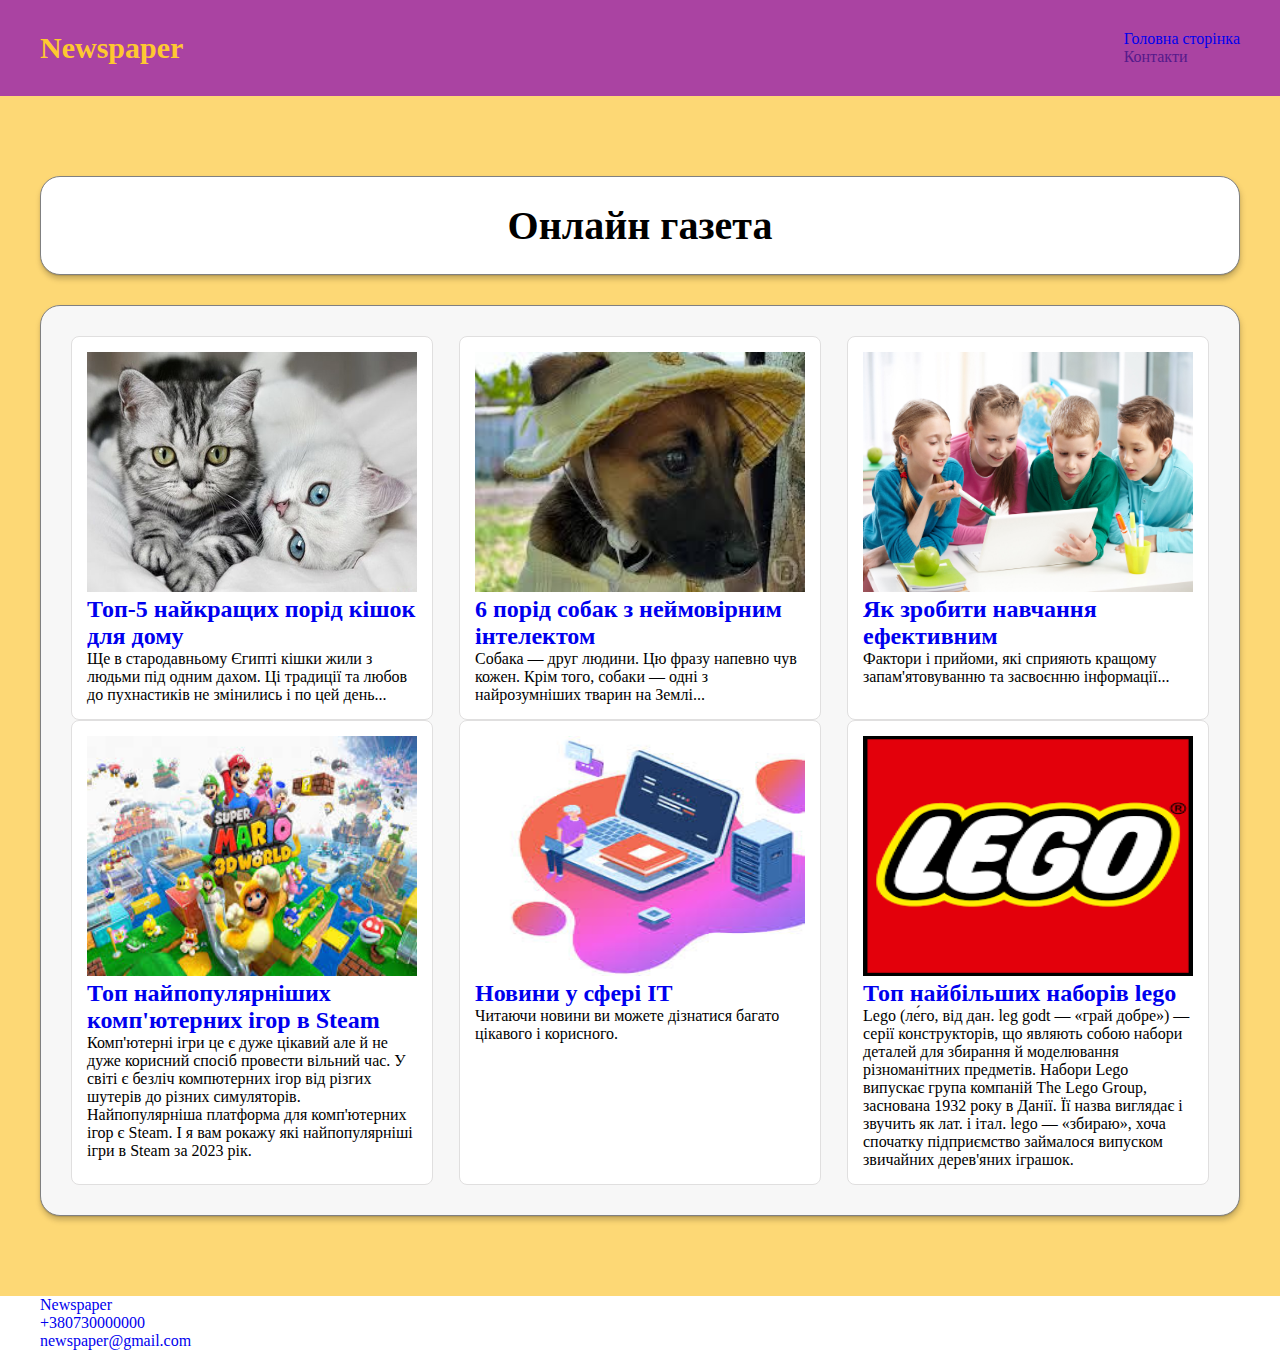
<file: index.html>
<!DOCTYPE html>
<html lang="en">

<head>
    <meta charset="UTF-8">
    <meta name="viewport" content="width=device-width, initial-scale=1.0">
    <title>Онлайн газета</title>
    <link href="style.css" rel="stylesheet" type="text/css" />
</head>

<body>
    <header class="header">
        <div class="container header-wrap">
            <a class="header-logo" href="#">Newspaper</a>
            <nav class="header-nav">
                <ul class="header-list">
                    <li class="header-item">
                        <a class="header-link" href="index.html">Головна сторінка</a>
                    </li>
                    <li class="header-item">
                        <a class="header-link" href="">Контакти</a>
                    </li>
                </ul>
            </nav>
        </div>
    </header>
    <main class="main">
        <section class="hero">
            <div class="container hero-container">
                <div class="title-wrap">
                    <h1 class="title">Онлайн газета</h1>
                </div>
                <div class="news">
                    <ul class="news-list">
                        <li class="news-item">
                            <a class="news-wrap" href="new-one.html">
                                <img src="img/new-one.jpg" alt="коти" class="news-img">
                                <div class="news-text-wrap">
                                    <h2 class="news-title">Топ-5 найкращих порiд кішок для дому</h2>
                            </a>
                            <p class="news-text">Ще в стародавньому Єгипті кішки жили з людьми під одним дахом.
                                Ці традиції та любов до пухнастиків не змінились і по цей день...</p>
                </div>

                </li>
                <li class="news-item">
                    <a class="news-wrap" href="new-two.html">
                        <img class="news-img" src="img/new-two.jpg" alt="пси">
                        <div class="news-text-wrap">
                            <h2 class="news-title">6 порід собак з неймовірним інтелектом</h2>
                    </a>
                    <p class="news-text">Собака — друг людини. Цю фразу напевно чув кожен. Крім того, собаки
                        — одні з найрозумніших тварин на Землі...</p>
            </div>
            </li>
            <li class="news-item">
                <a class="news-wrap" href="new-three.html">
                    <img class="news-img" src="img/new-three.jpg" alt="пси">
                    <div class="news-text-wrap">
                        <h2 class="news-title">Як зробити навчання ефективним</h2>
                </a>
                <p class="news-text">Фактори і прийоми, які сприяють кращому запам'ятовуванню та
                    засвоєнню інформації... </p>
                </div>
            </li>
            <li class="news-item">
                <a class="news-wrap" href="new-four.html">
                    <img class="news-img" src="img/images.jpg" alt="ігри">
                    <div class="news-text-wrap">
                        <h2 class="news-title">Топ найпопулярніших комп'ютерних ігор в Steam</h2>
                </a>
                <p class="news-text">Комп'ютерні ігри це є дуже цікавий але й не дуже корисний спосіб
                    провести вільний час. У світі є безліч компютерних ігор від різгих шутерів до різних
                    симуляторів. Найпопулярніша платформа для комп'ютерних ігор є Steam. І я вам рокажу
                    які найпопулярніші ігри в Steam за 2023 рік. </p>

                </div>
            </li>
            <li class="news-item">
                <a class="news-wrap" href="new-five.html">
                    <img class="news-img" src="img/IT.jpg" alt="спорт">
                    <div class="news-text-wrap">
                        <h2 class="news-title">Новини у сфері IT</h2>
                </a>
                <p class="news-text">Читаючи новини ви можете дізнатися багато цікавого і корисного.
                    </div>
            </li>
            <li class="news-item">
                <a class="news-wrap" href="new-six.html">
                    <img class="news-img" src="img/frfr.png" alt="Lego">
                    <div class="news-text-wrap">
                        <h2 class="news-title">Топ найбільших наборів lego</h2>
                </a>
                <p class="news-text">Lego (ле́го, від дан. leg godt — «грай добре») — серії конструкторів, що являють
                    собою набори деталей для збирання й моделювання різноманітних предметів. Набори Lego випускає група
                    компаній The Lego Group, заснована 1932 року в Данії. Її назва виглядає і звучить як лат. і італ.
                    lego — «збираю», хоча спочатку підприємство займалося випуском звичайних дерев'яних іграшок.
                </p>

                </div>
            </li>
            </ul>
            </div>
            </div>
        </section>
    </main>
    <footer class="footer">
        <div class="footer-wrap container">
            <a class="footer-logo" href="#">Newspaper</a>
            <ul class="footer-list">
                <li class="footer-item">
                    <a href="tel:+380730000000" class="footer-link">+380730000000</a>
                </li>
                <li class="footer-item">
                    <a href="mailto:newspaper@gmail.com" class="footer-link">newspaper@gmail.com</a>
                </li>
            </ul>
        </div>
    </footer>
</body>

</html>
</file>
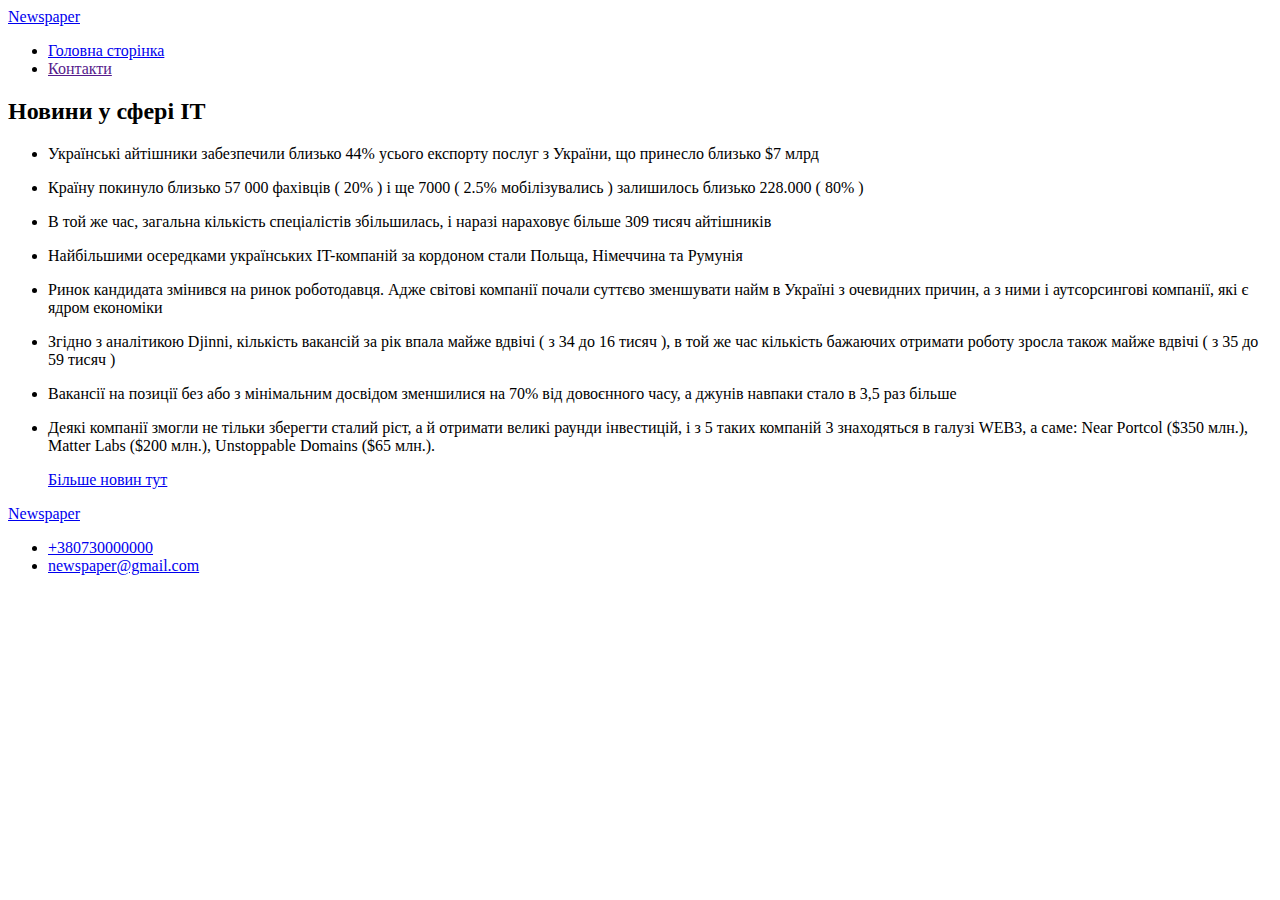
<file: new-five.html>
<!DOCTYPE html>
<html lang="en">

<head>
    <meta charset="UTF-8">
    <meta name="viewport" content="width=device-width, initial-scale=1.0">
    <title>Document</title>
</head>

<body>
    <header class="header">
        <div class="container header-wrap">
            <a class="header-logo" href="index.html">Newspaper</a>
            <nav class="header-nav">
                <ul class="header-list">
                    <li class="header-item">
                        <a class="header-link" href="index.html">Головна сторінка</a>
                    </li>
                    <li class="header-item">
                        <a class="header-link" href="">Контакти</a>
                    </li>
                </ul>
            </nav>
        </div>
    </header>
    <main class="main">
        <h2 class="IT-title">Новини у сфері IT</h2>
        <Ul class="IT-list">
            <li class="IT-item">
                <p class="IT-text">Українські айтішники забезпечили близько 44% усього експорту послуг з України, що
                    принесло близько $7 млрд</p>
            </li>
            <li class="IT-item">
                <p class="IT-text">Країну покинуло близько 57 000 фахівців ( 20% ) і ще 7000 ( 2.5% мобілізувались )
                    залишилось близько 228.000 ( 80% )</p>
            </li>
            <li class="IT-item">
                <p class="IT-text">В той же час, загальна кількість спеціалістів збільшилась, і наразі нараховує більше
                    309 тисяч айтішників</p>
            </li>
            <li class="IT-item">
                <p class="IT-text">Найбільшими осередками українських IT-компаній за кордоном стали Польща, Німеччина та
                    Румунія</p>
            </li>
            <li class="IT-item">
                <p class="IT-text">Ринок кандидата змінився на ринок роботодавця. Адже світові компанії почали суттєво
                    зменшувати найм в Україні з очевидних причин, а з ними і аутсорсингові компанії, які є ядром
                    економіки</p>
            </li>
            <li class="IT-item">
                <p class="IT-text">Згідно з аналітикою Djinni, кількість вакансій за рік впала майже вдвічі ( з 34 до 16
                    тисяч ), в той же час кількість бажаючих отримати роботу зросла також майже вдвічі ( з 35 до 59
                    тисяч ) </p>
            </li>
            <li class="IT-item">
                <p class="IT-text">Вакансії на позиції без або з мінімальним досвідом зменшилися на 70% від довоєнного
                    часу, а джунів навпаки стало в 3,5 раз більше</p>
            </li>
            <li class="IT-item">
                <p class="IT-text">Деякі компанії змогли не тільки зберегти сталий ріст, а й отримати великі раунди
                    інвестицій, і з 5 таких компаній 3 знаходяться в галузі WEB3, а саме: Near Portcol ($350 млн.),
                    Matter Labs ($200 млн.), Unstoppable Domains ($65 млн.).
                    ‍</p>
            </li>
            <a href="https://www.itfin.io/post/ukrainian-it-in-2023?gclid=CjwKCAiAtt2tBhBDEiwALZuhAKjZKKn2NNsfrI8ST9Tp46hT1l2aE3Pc42dAO_GV9Dy0LBwiweni3xoCz8MQAvD_BwE" class="IT-link">Більше новин тут</a>
        </Ul>
    </main>
    <footer class="footer">
        <div class="footer-wrap container">
           <a class="footer-logo" href="index.html">Newspaper</a>
           <ul class="footer-list">
               <li class="footer-item" >
                   <a href="tel:+380730000000" class="footer-link">+380730000000</a>
               </li>
               <li class="footer-item" >
                   <a href="mailto:newspaper@gmail.com" class="footer-link">newspaper@gmail.com</a>
               </li>
           </ul>
        </div>
           </footer>
</body>

</html>
</file>
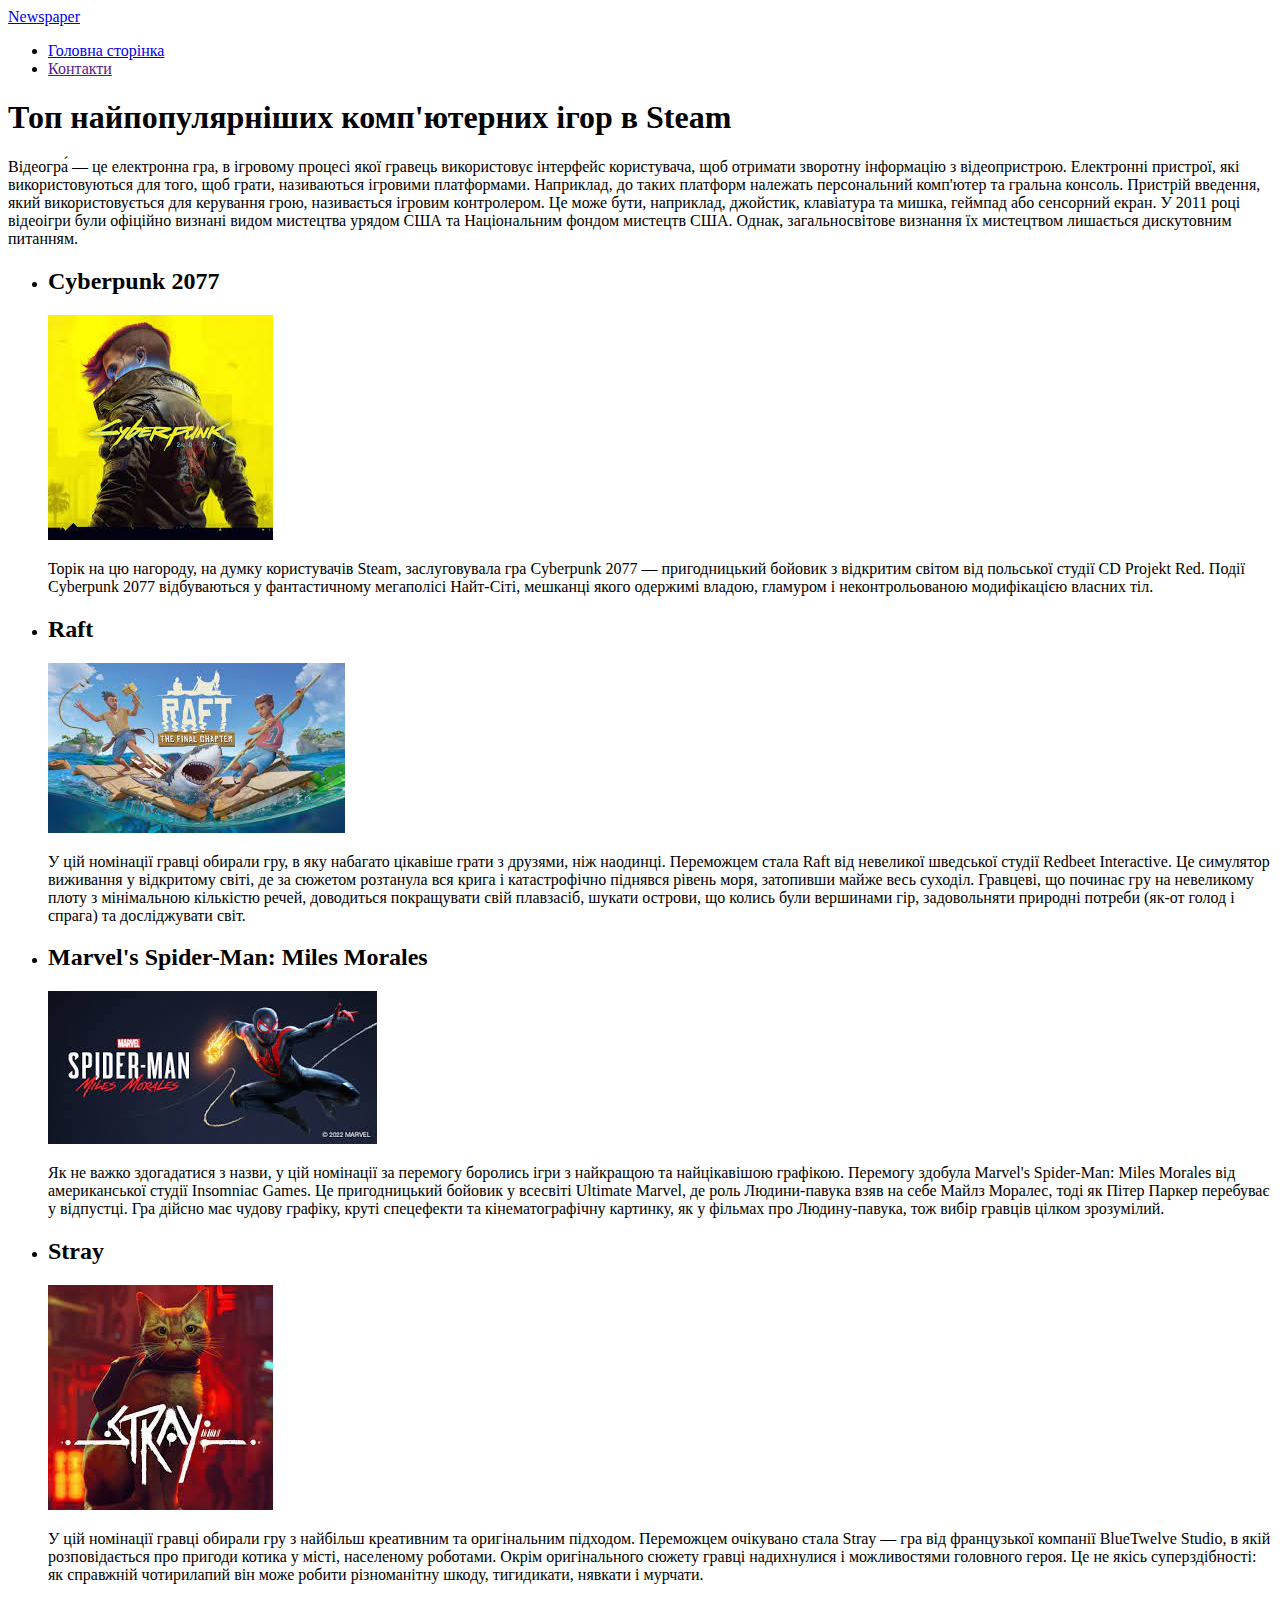
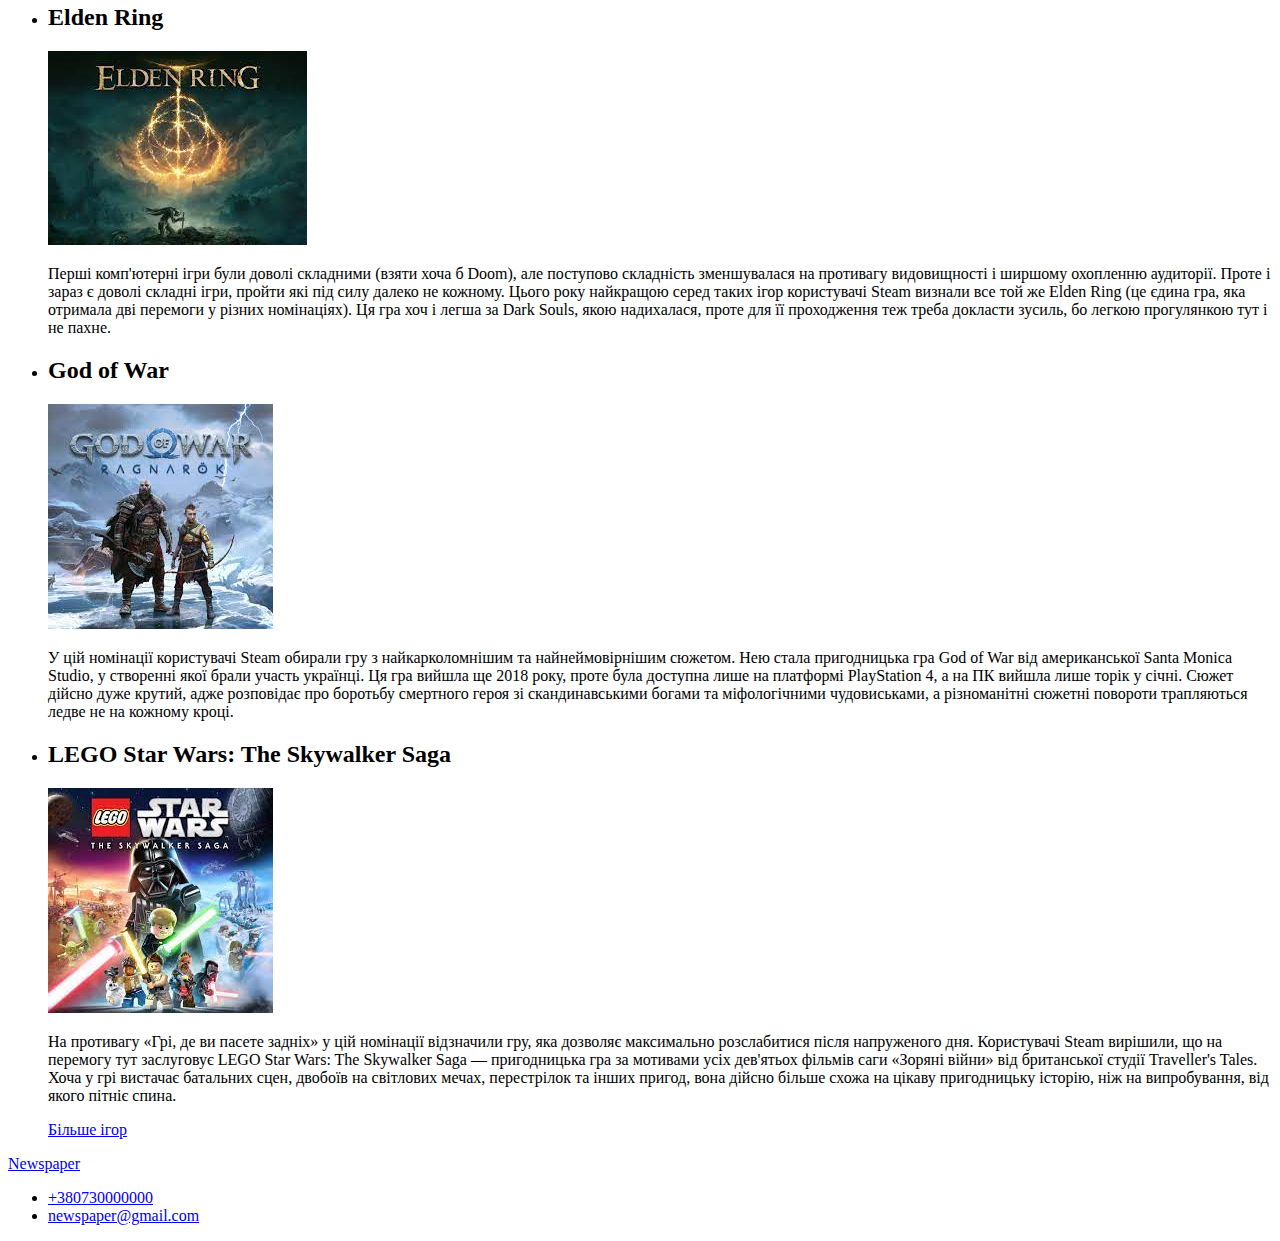
<file: new-four.html>
<!DOCTYPE html>
<html lang="en">

<head>
    <meta charset="UTF-8">
    <meta name="viewport" content="width=device-width, initial-scale=1.0">
    <title>Топ найпопулярніших комп'ютерних ігор в Steam</title>
</head>

<body>
    <header class="header">
        <div class="container header-wrap">
            <a class="header-logo" href="index.html">Newspaper</a>
            <nav class="header-nav">
                <ul class="header-list">
                    <li class="header-item">
                        <a class="header-link" href="index.html">Головна сторінка</a>
                    </li>
                    <li class="header-item">
                        <a class="header-link" href="">Контакти</a>
                    </li>
                </ul>
            </nav>
        </div>
    </header>
    <main class="main">
        <div class="game-container container">
            <h1 class="title">Топ найпопулярніших комп'ютерних ігор в Steam</h1>
            <p class="game-text">Відеогра́ — це електронна гра, в ігровому процесі якої гравець використовує
                інтерфейс користувача, щоб отримати зворотну інформацію з відеопристрою. Електронні пристрої, які
                використовуються для того, щоб грати, називаються ігровими платформами. Наприклад, до таких платформ
                належать персональний комп'ютер та гральна консоль. Пристрій введення, який використовується для
                керування грою, називається ігровим контролером. Це може бути, наприклад, джойстик, клавіатура та мишка,
                геймпад або сенсорний екран.
                У 2011 році відеоігри були офіційно визнані видом мистецтва урядом США та Національним фондом мистецтв
                США. Однак, загальносвітове визнання їх мистецтвом лишається дискутовним питанням.</p>
            <ul class="game-list">
                <li class="game-item">
                    <h2 class="game-title">Cyberpunk 2077 </h2>
                    <img class="game-img" src="img/cyber.jpg" alt="Cyberpunk 2077">
                    <p class="game-text"> Торік на цю нагороду, на думку користувачів Steam, заслуговувала гра Cyberpunk
                        2077 — пригодницький бойовик з відкритим світом від польської студії CD Projekt Red. Події
                        Cyberpunk 2077 відбуваються у фантастичному мегаполісі Найт-Сіті, мешканці якого одержимі
                        владою, гламуром і неконтрольованою модифікацією власних тіл.</p>
                </li>
                <li class="game-item">
                    <h2 class="game-title">Raft</h2>
                    <img class="game-img" src="img/raft.jpg" alt="Raft">
                    <p class="game-text">У цій номінації гравці обирали гру, в яку набагато цікавіше грати з друзями,
                        ніж наодинці. Переможцем стала Raft від невеликої шведської студії Redbeet Interactive. Це
                        симулятор виживання у відкритому світі, де за сюжетом розтанула вся крига і катастрофічно
                        піднявся рівень моря, затопивши майже весь суходіл.
                        Гравцеві, що починає гру на невеликому плоту з мінімальною кількістю речей, доводиться
                        покращувати свій плавзасіб, шукати острови, що колись були вершинами гір, задовольняти природні
                        потреби (як-от голод і спрага) та досліджувати світ.</p>
                </li>
                <li class="game-item">
                    <h2 class="game-title">Marvel's Spider-Man: Miles Morales</h2>
                    <img class="game-img" src="img/Marvel's Spider-Man Miles Morales.jpg"
                        alt="Marvel's Spider-Man: Miles Morales">
                    <p class="game-text">Як не важко здогадатися з назви, у цій номінації за перемогу боролись ігри з
                        найкращою та найцікавішою графікою. Перемогу здобула Marvel's Spider-Man: Miles Morales від
                        американської студії Insomniac Games. Це пригодницький бойовик у всесвіті Ultimate Marvel, де
                        роль Людини-павука взяв на себе Майлз Моралес, тоді як Пітер Паркер перебуває у відпустці. Гра
                        дійсно має чудову графіку, круті спецефекти та кінематографічну картинку, як у фільмах про
                        Людину-павука, тож вибір гравців цілком зрозумілий.</p>
                </li>
                <li class="game-item">
                    <h2 class="game-title">Stray</h2>
                    <img class="game-img" src="img/Stray.jpg" alt="Stray">
                    <p class="game-text">У цій номінації гравці обирали гру з найбільш креативним та оригінальним
                        підходом. Переможцем очікувано стала Stray — гра від французької компанії BlueTwelve Studio, в
                        якій розповідається про пригоди котика у місті, населеному роботами.
                        Окрім оригінального сюжету гравці надихнулися і можливостями головного героя. Це не якісь
                        суперздібності: як справжній чотирилапий він може робити різноманітну шкоду, тигидикати, нявкати
                        і мурчати.</p>
                </li>
                <li class="game-item">
                    <h2 class="game-title">Elden Ring </h2>
                    <img class="game-img" src="img/Elden Ring.jpg" alt="Elden Ring">
                    <p class="game-text">Перші комп'ютерні ігри були доволі складними (взяти хоча б Doom), але поступово
                        складність зменшувалася на противагу видовищності і ширшому охопленню аудиторії. Проте і зараз є
                        доволі складні ігри, пройти які під силу далеко не кожному. Цього року найкращою серед таких
                        ігор користувачі Steam визнали все той же Elden Ring (це єдина гра, яка отримала дві перемоги у
                        різних номінаціях). Ця гра хоч і легша за Dark Souls, якою надихалася, проте для її проходження
                        теж треба докласти зусиль, бо легкою прогулянкою тут і не пахне.

                    </p>
                </li>
                <li class="game-item">
                    <h2 class="game-title"> God of War </h2>
                    <img class="game-img" src="img/God of War.jpg" alt=" God of War ">
                    <p class="game-text">У цій номінації користувачі Steam обирали гру з найкарколомнішим та
                        найнеймовірнішим сюжетом. Нею стала пригодницька гра God of War від американської Santa Monica
                        Studio, у створенні якої брали участь українці. Ця гра вийшла ще 2018 року, проте була доступна
                        лише на платформі PlayStation 4, а на ПК вийшла лише торік у січні. Сюжет дійсно дуже крутий,
                        адже розповідає про боротьбу смертного героя зі скандинавськими богами та міфологічними
                        чудовиськами, а різноманітні сюжетні повороти трапляються ледве не на кожному кроці.</p>
                </li>
                <li class="game-item">
                    <h2 class="game-title">LEGO Star Wars: The Skywalker Saga</h2>
                    <img class="game-img" src="img/LEGO Star Wars The Skywalker Saga.jpg" alt="LEGO Star Wars: The Skywalker Saga">
                    <p class="game-text">На противагу «Грі, де ви пасете задніх» у цій номінації відзначили гру, яка
                        дозволяє максимально розслабитися після напруженого дня. Користувачі Steam вирішили, що на
                        перемогу тут заслуговує LEGO Star Wars: The Skywalker Saga — пригодницька гра за мотивами усіх
                        дев'ятьох фільмів саги «Зоряні війни» від британської студії Traveller's Tales. Хоча у грі
                        вистачає батальних сцен, двобоїв на світлових мечах, перестрілок та інших пригод, вона дійсно
                        більше схожа на цікаву пригодницьку історію, ніж на випробування, від якого пітніє спина.</p>
               <a href="https://careers.easternpeak.com/blog/best-video-games-2022/" class="game-link">Більше ігор </a>
            </ul>
            <footer class="footer">
                <div class="footer-wrap container">
                   <a class="footer-logo" href="index.html">Newspaper</a>
                   <ul class="footer-list">
                       <li class="footer-item" >
                           <a href="tel:+380730000000" class="footer-link">+380730000000</a>
                       </li>
                       <li class="footer-item" >
                           <a href="mailto:newspaper@gmail.com" class="footer-link">newspaper@gmail.com</a>
                       </li>
                   </ul>
                </div>
                   </footer>

</body>

</html>
</file>
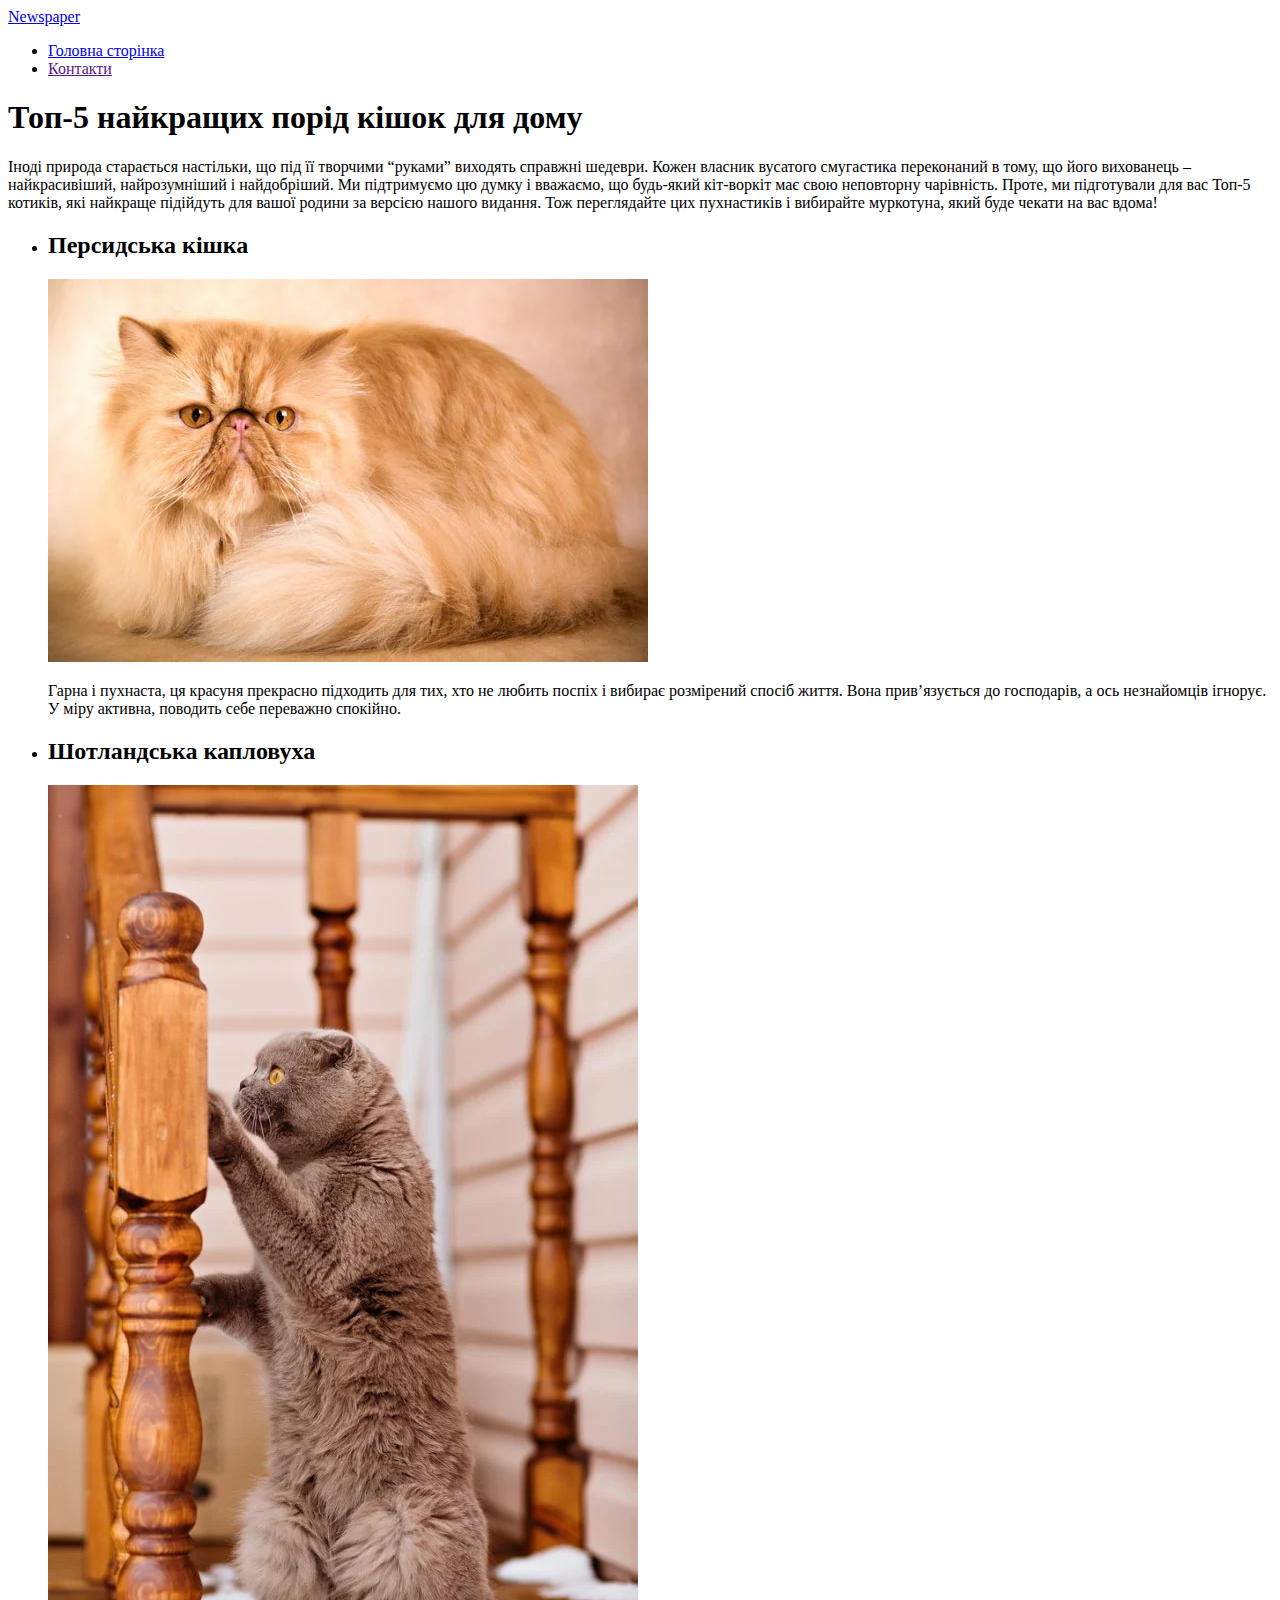
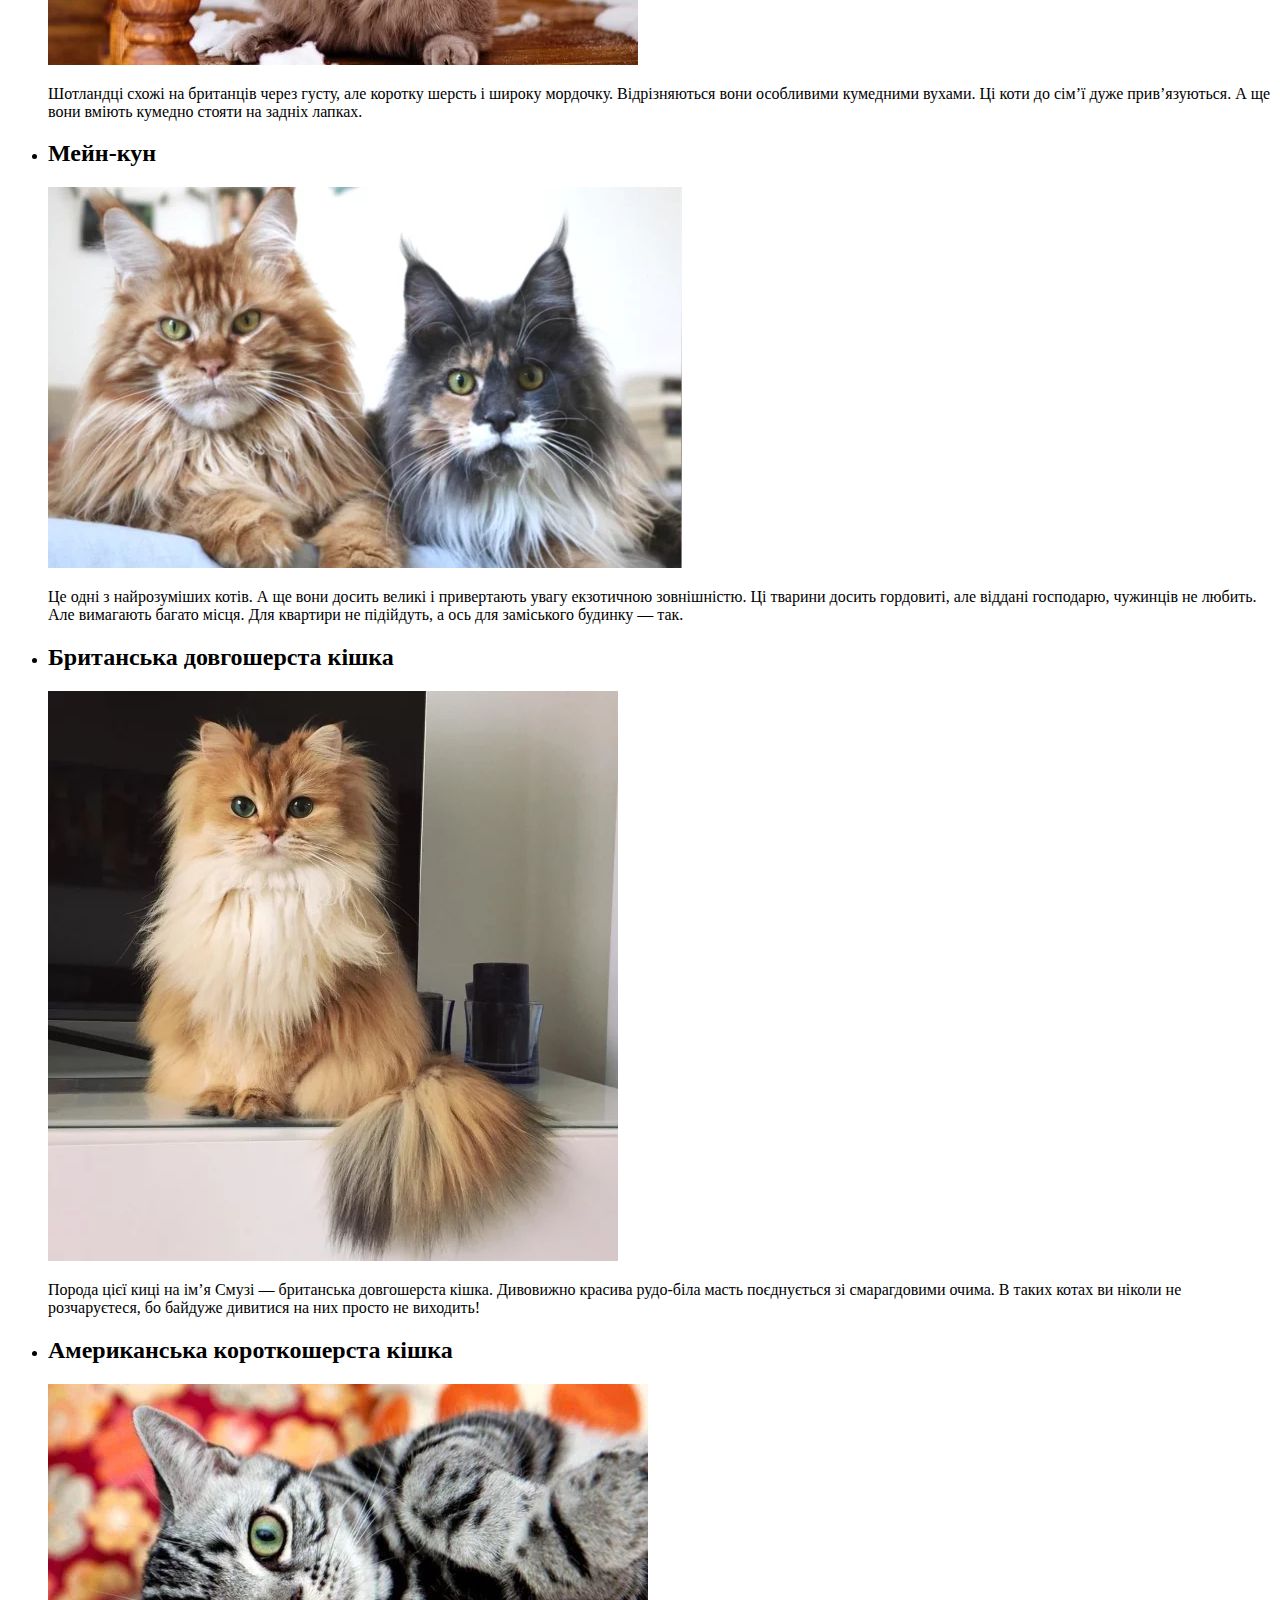
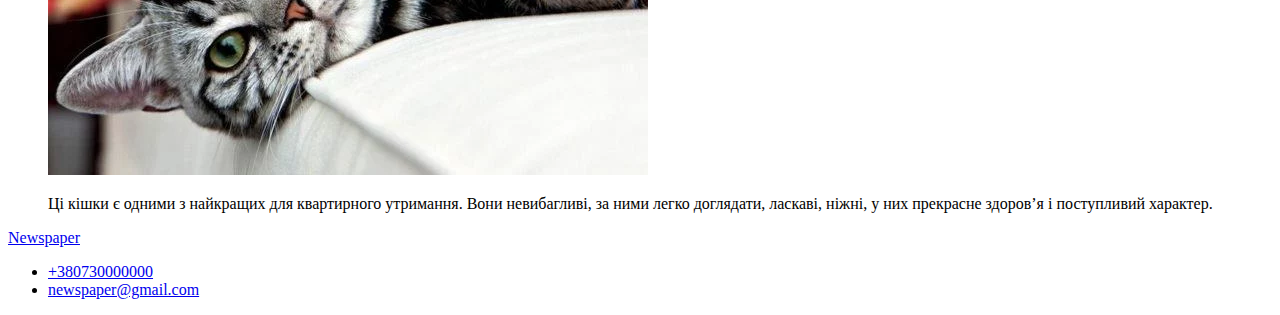
<file: new-one.html>
<!DOCTYPE html>
<html lang="en">

<head>
    <meta charset="UTF-8">
    <meta name="viewport" content="width=device-width, initial-scale=1.0">
    <title>Топ-5 найкращих порiд кішок для дому</title>
</head>

<body>
    <header class="header">
        <div class="container header-wrap">
            <a class="header-logo" href="index.html">Newspaper</a>
            <nav class="header-nav">
                <ul class="header-list">
                    <li class="header-item">
                        <a class="header-link" href="index.html">Головна сторінка</a>
                    </li>
                    <li class="header-item">
                        <a class="header-link" href="">Контакти</a>
                    </li>
                </ul>
            </nav>
        </div>
    </header>
    <main class="main">
        <div class="cat-container container">
            <h1 class="title">Топ-5 найкращих порiд кішок для дому</h1>
            <p class="cat-text">Іноді природа старається настільки, що під її творчими “руками” виходять справжні
                шедеври. Кожен власник вусатого смугастика переконаний в тому, що його вихованець – найкрасивіший,
                найрозумніший і найдобріший. Ми підтримуємо цю думку і вважаємо, що будь-який кіт-воркіт має свою
                неповторну чарівність. Проте, ми підготували для вас Топ-5 котиків, які найкраще підійдуть для вашої
                родини за версією нашого видання. Тож переглядайте цих пухнастиків і вибирайте муркотуна, який буде
                чекати на вас вдома!</p>
            <ul class="cat-list">
                <li class="cat-item">
                    <h2 class="cat-title">Персидська кішка </h2>
                    <img class="cat-img" src="img/cat-1.webp" alt="Персидська кішка">
                    <p class="cat-text">Гарна і пухнаста, ця красуня прекрасно підходить для тих, хто не любить поспіх і
                        вибирає розмірений спосіб життя. Вона прив’язується до господарів, а ось незнайомців ігнорує. У
                        міру активна, поводить себе переважно спокійно.</p>
                </li>
                <li class="cat-item">
                    <h2 class="cat-title">Шотландська капловуха</h2>
                    <img class="cat-img" src="img/cat-2.webp" alt="Шотландська капловуха">
                    <p class="cat-text">Шотландці схожі на британців через густу, але коротку шерсть і широку мордочку.
                        Відрізняються вони особливими кумедними вухами. Ці коти до сім’ї дуже прив’язуються. А ще вони
                        вміють кумедно стояти на задніх лапках.</p>
                </li>
                <li class="cat-item">
                    <h2 class="cat-title">Мейн-кун</h2>
                    <img class="cat-img" src="img/cat-3.webp" alt="Мейн-кун">
                    <p class="cat-text">Це одні з найрозуміших котів. А ще вони досить великі і привертають увагу
                        екзотичною зовнішністю. Ці тварини досить гордовиті, але віддані господарю, чужинців не любить.
                        Але вимагають багато місця. Для квартири не підійдуть, а ось для заміського будинку — так.</p>
                </li>
                <li class="cat-item">
                    <h2 class="cat-title">Британська довгошерста кішка</h2>
                    <img class="cat-img" src="img/cat-4.webp" alt="Британська довгошерста кішка">
                    <p class="cat-text">Порода цієї киці на ім’я Смузі — британська довгошерста кішка. Дивовижно красива
                        рудо-біла масть поєднується зі смарагдовими очима. В таких котах ви ніколи не розчаруєтеся, бо
                        байдуже дивитися на них просто не виходить!</p>
                </li>
                <li class="cat-item">
                    <h2 class="cat-title">Американська короткошерста кішка</h2>
                    <img class="cat-img" src="img/cat-5.webp" alt="Американська короткошерста кішка">
                    <p class="cat-text">Ці кішки є одними з найкращих для квартирного утримання. Вони невибагливі, за
                        ними легко доглядати, ласкаві, ніжні, у них прекрасне здоров’я і поступливий характер.
                    </p>
                </li>
            </ul>
        </div>
    </main>
    <footer class="footer">
        <div class="footer-wrap container">
           <a class="footer-logo" href="index.html">Newspaper</a>
           <ul class="footer-list">
               <li class="footer-item" >
                   <a href="tel:+380730000000" class="footer-link">+380730000000</a>
               </li>
               <li class="footer-item" >
                   <a href="mailto:newspaper@gmail.com" class="footer-link">newspaper@gmail.com</a>
               </li>
           </ul>
        </div>
           </footer>
</body>

</html>
</file>
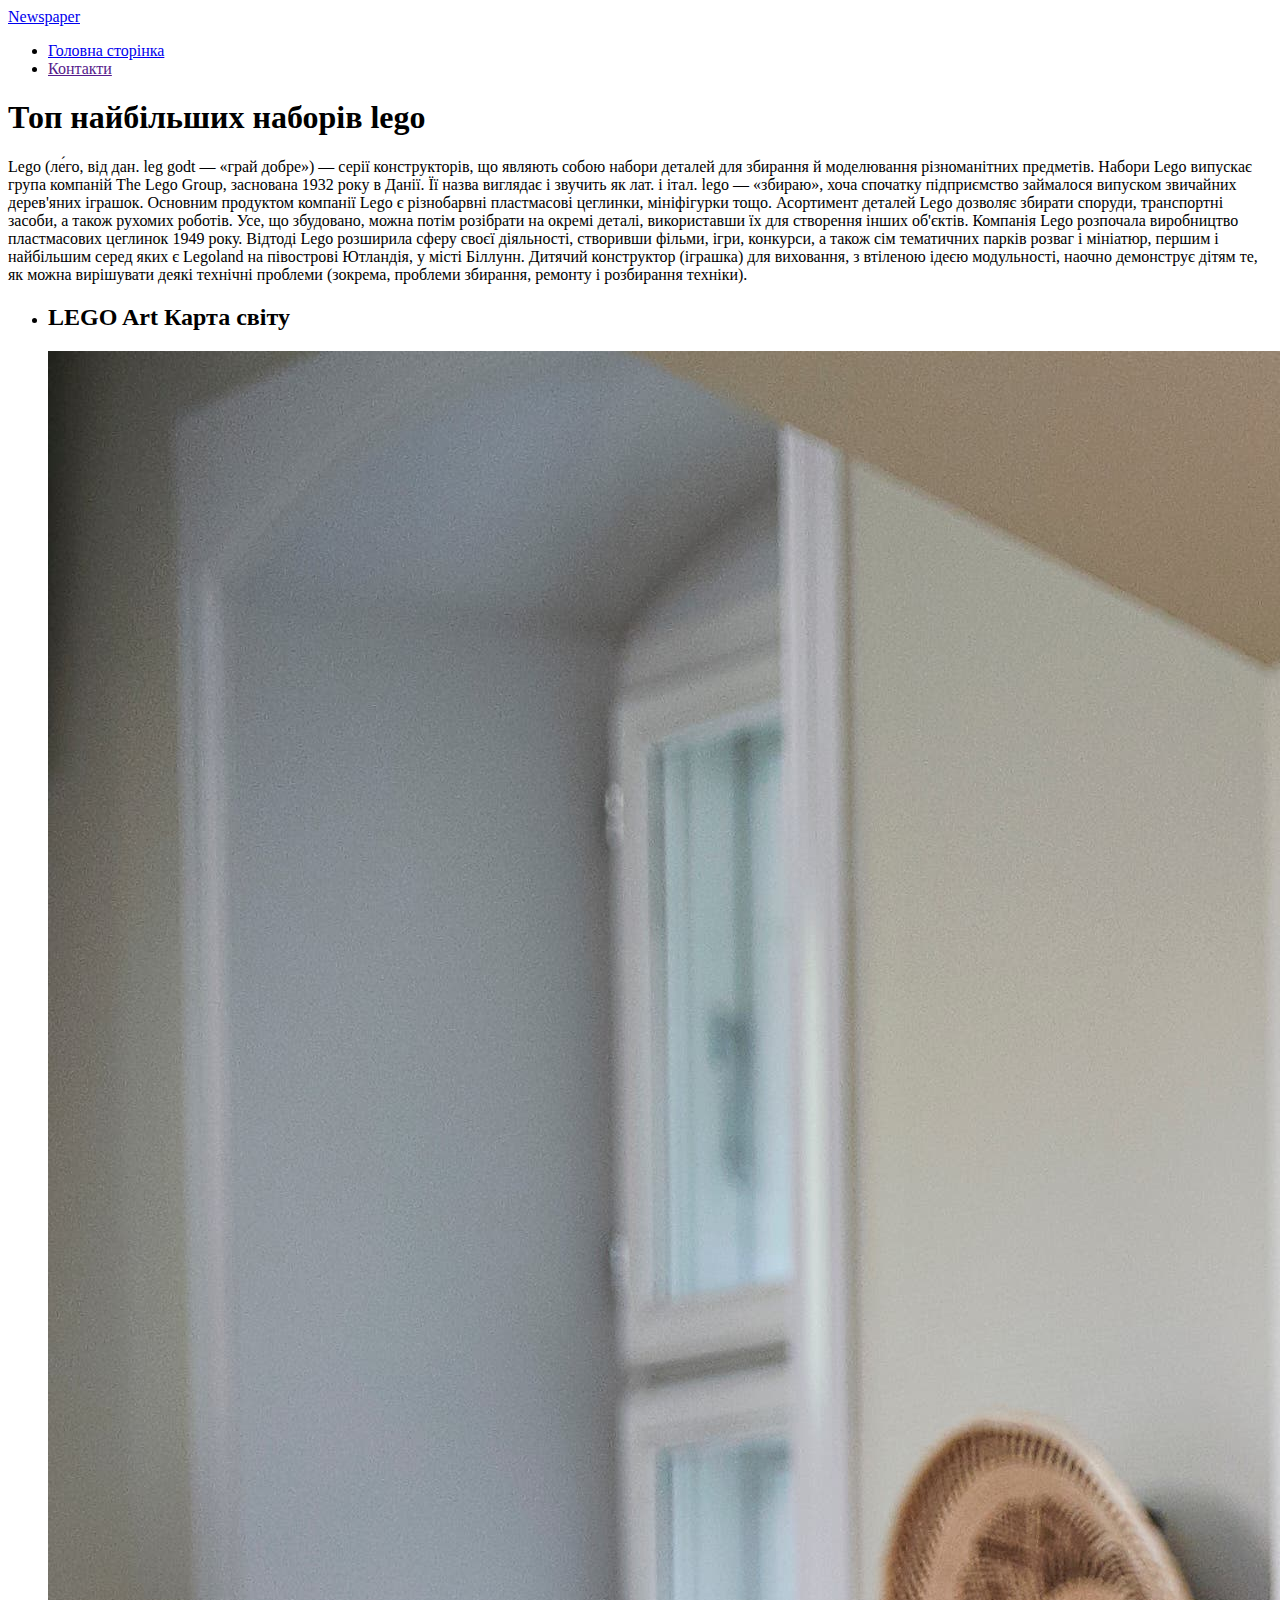
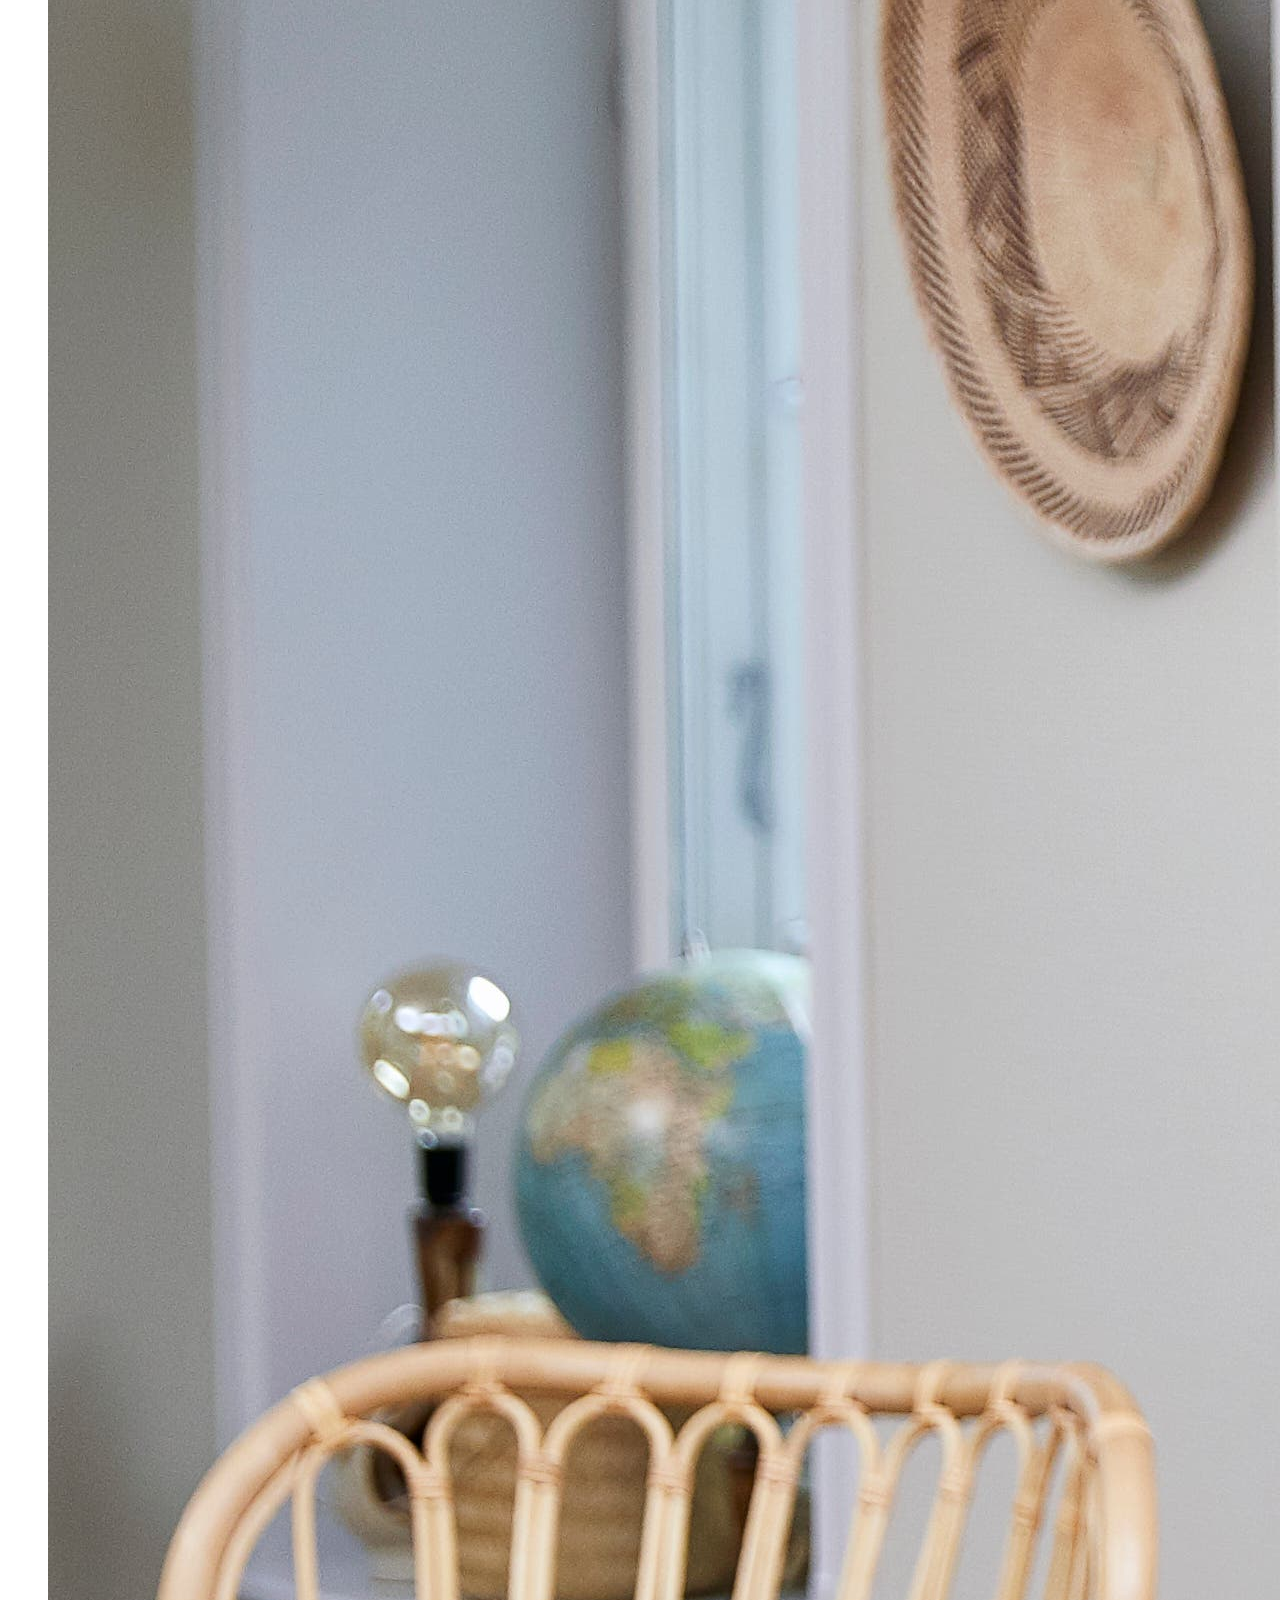
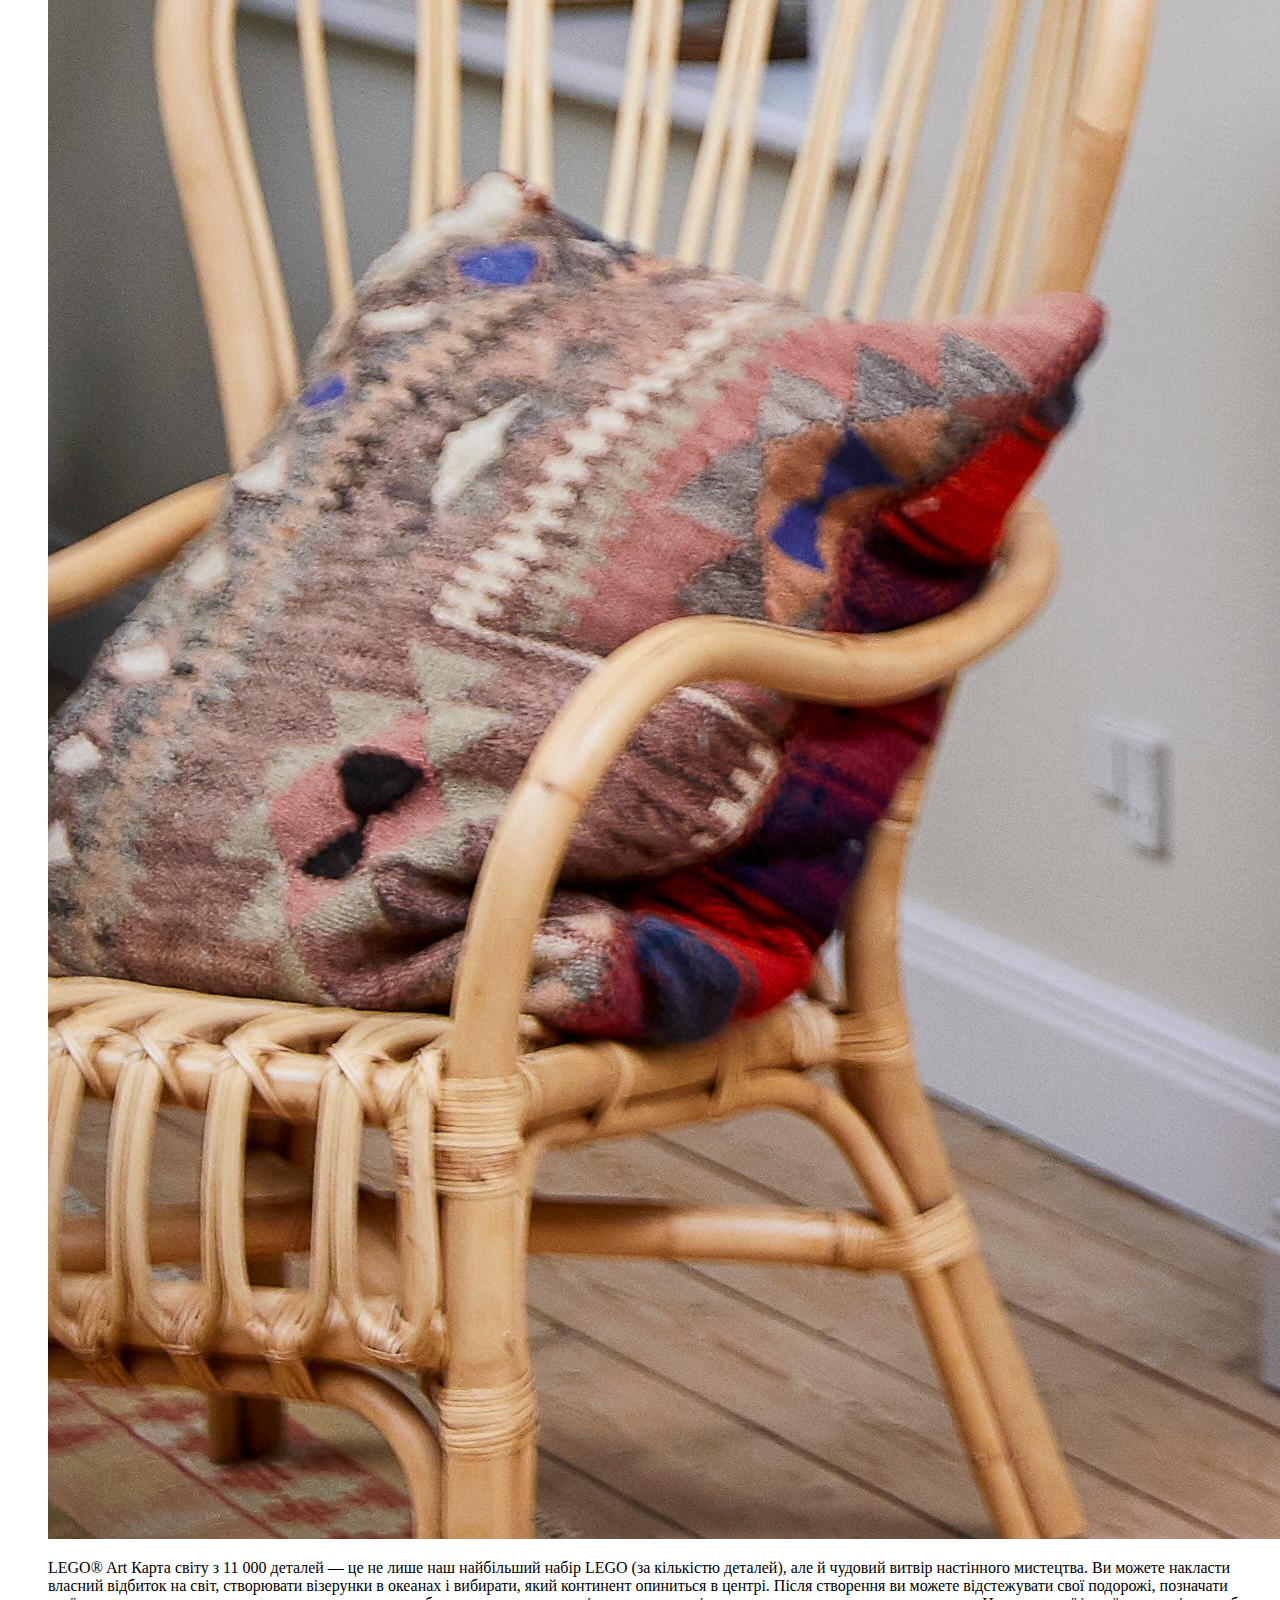
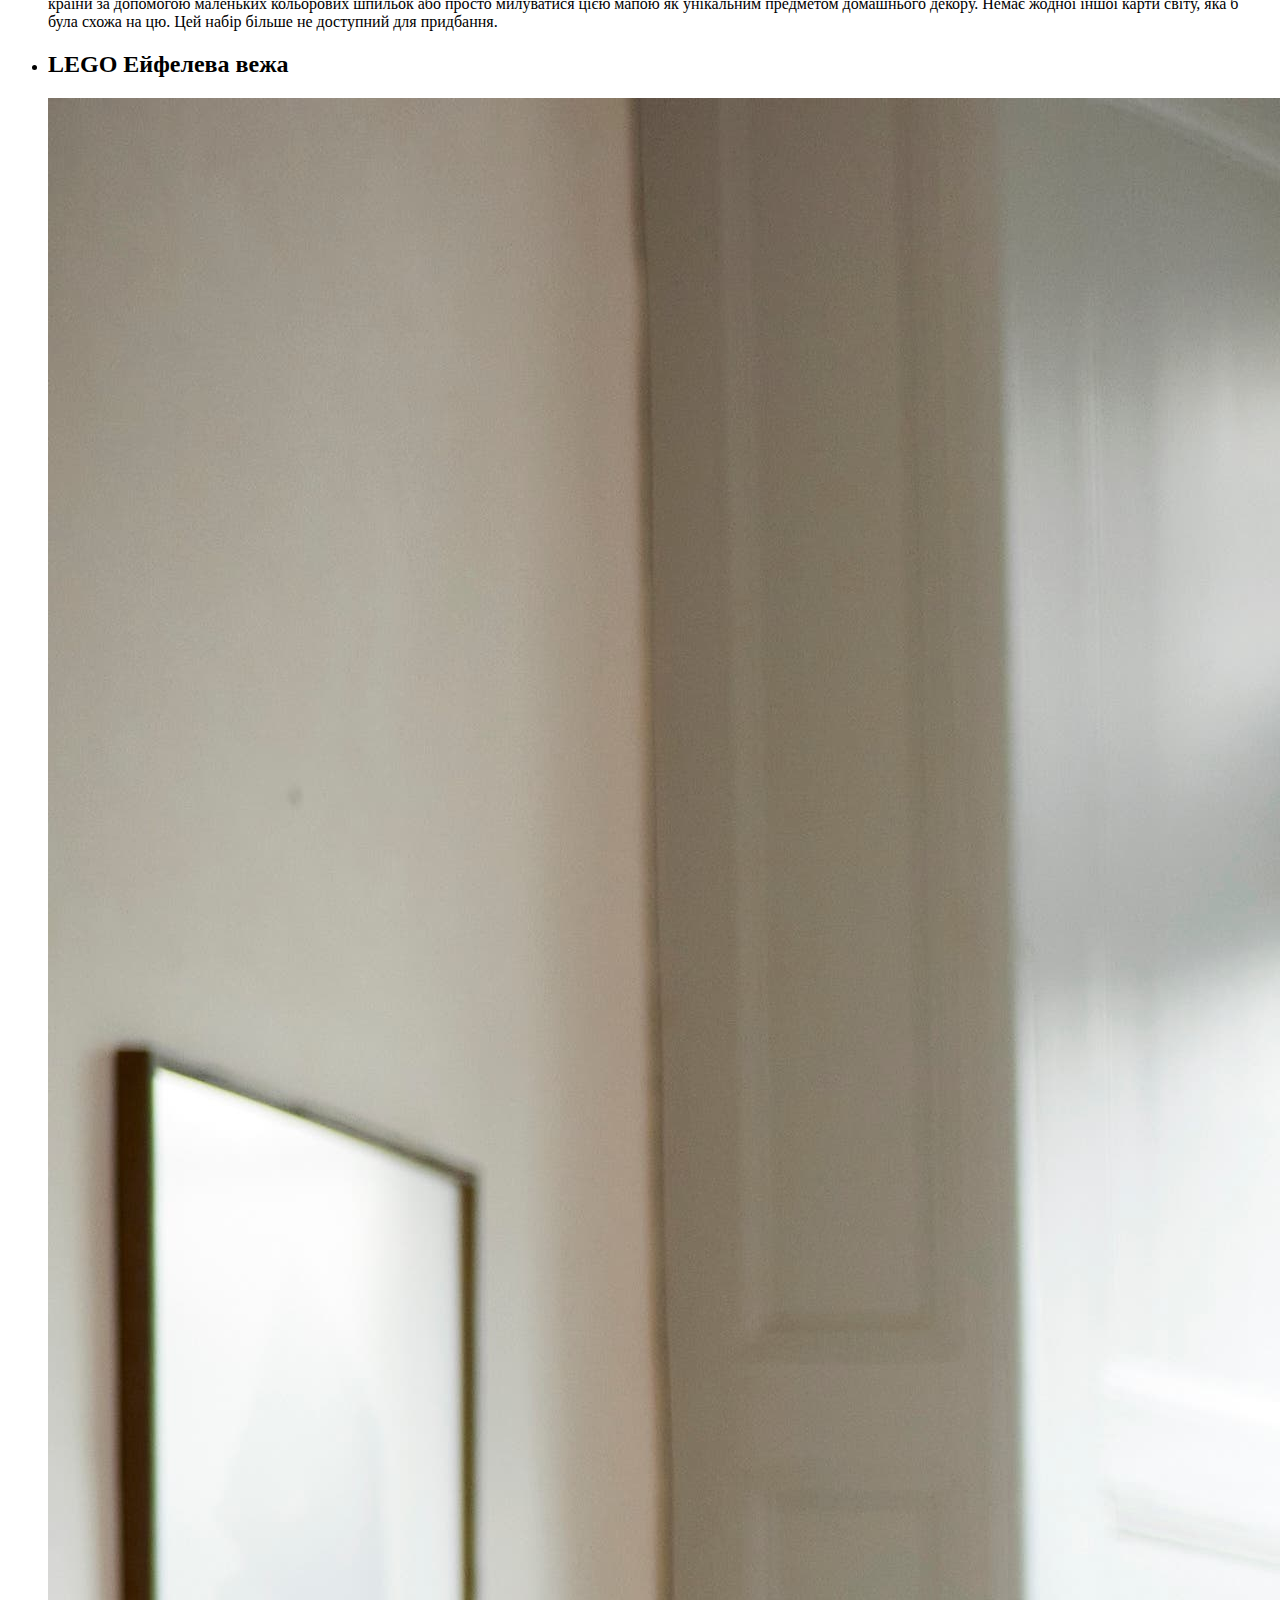
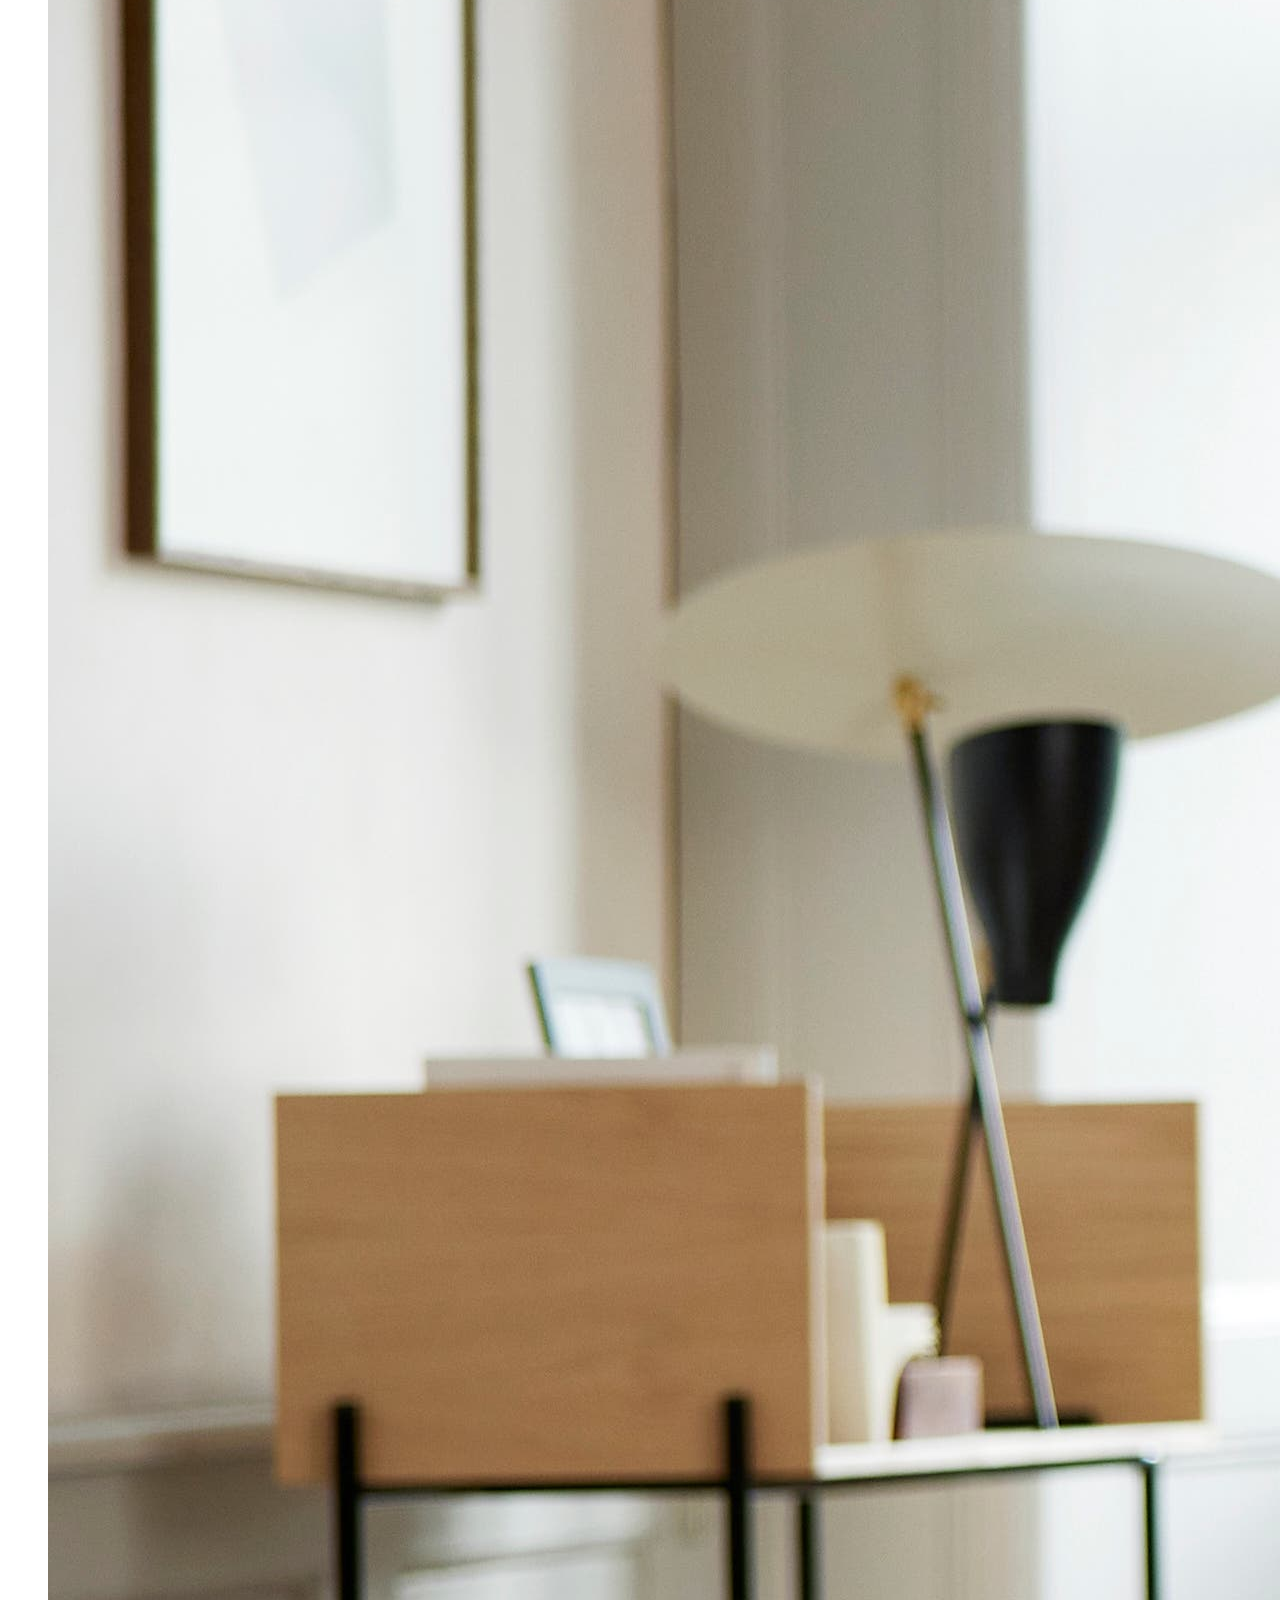
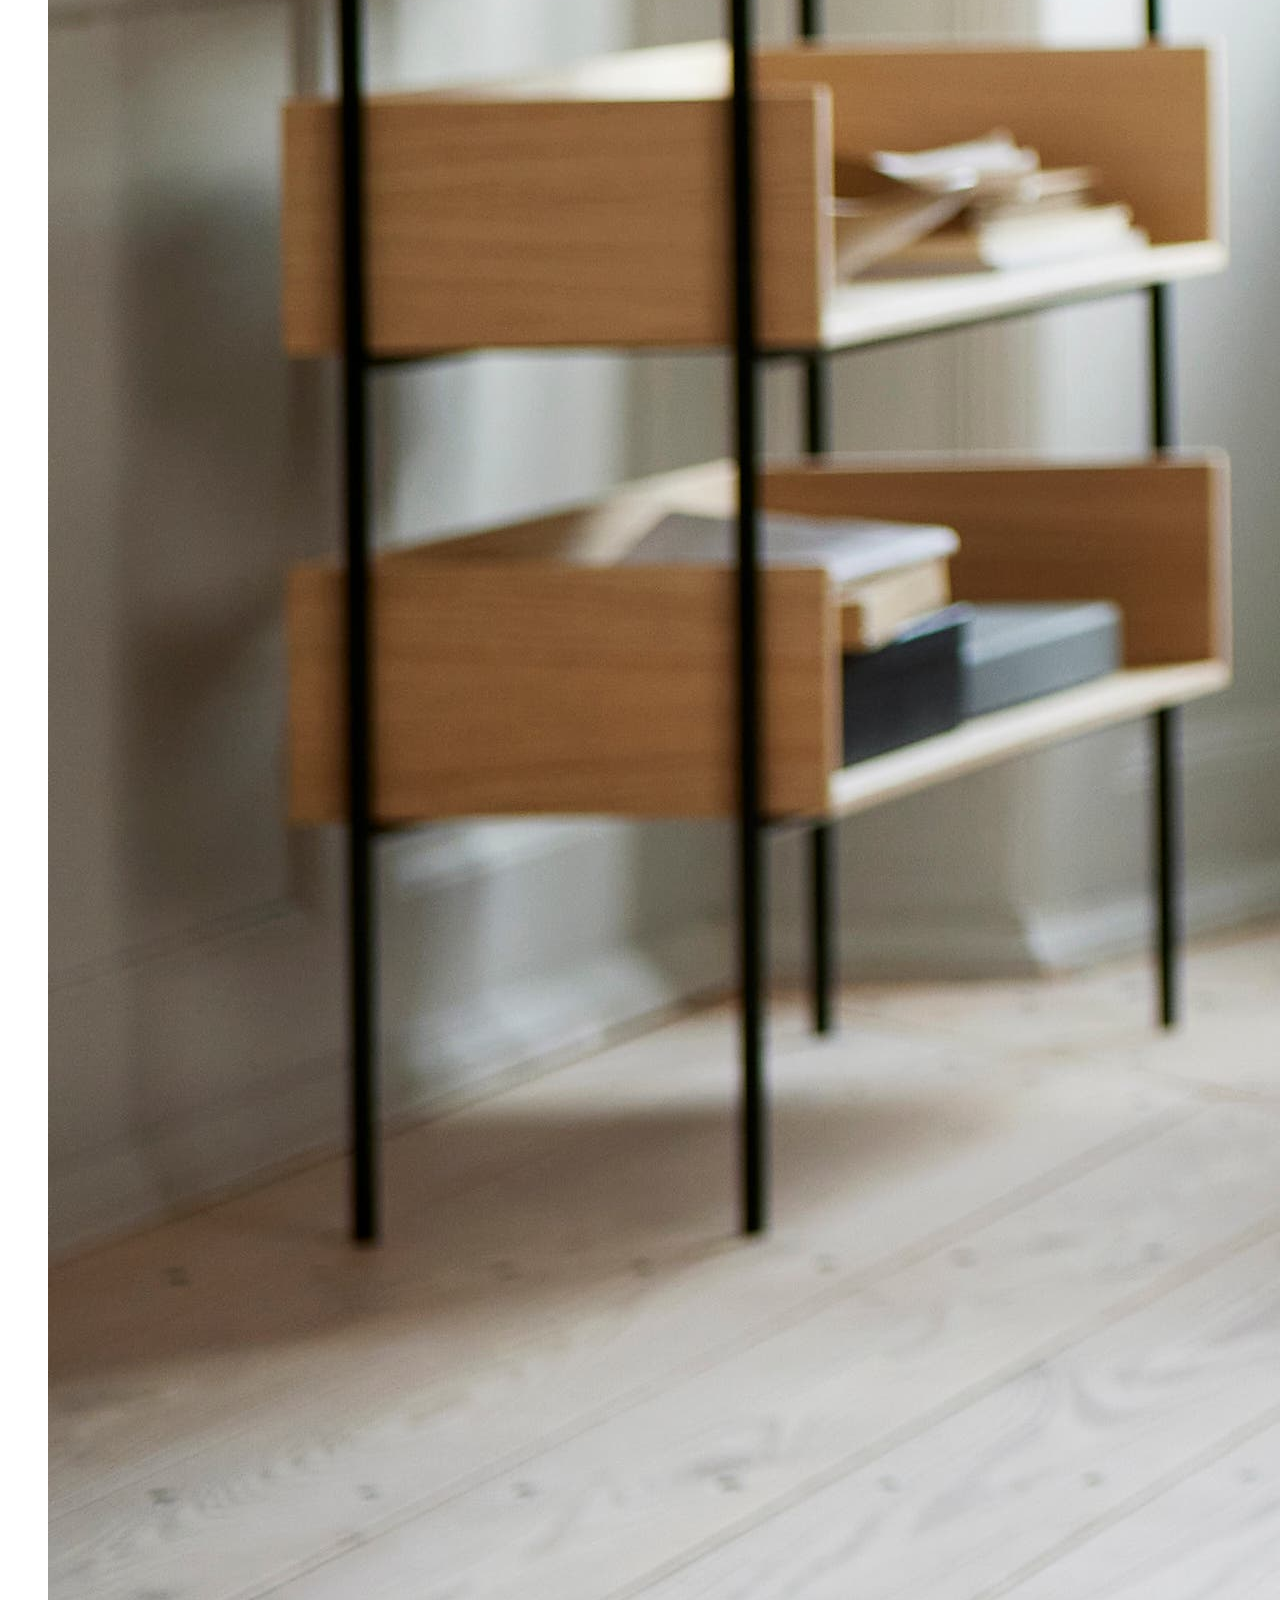
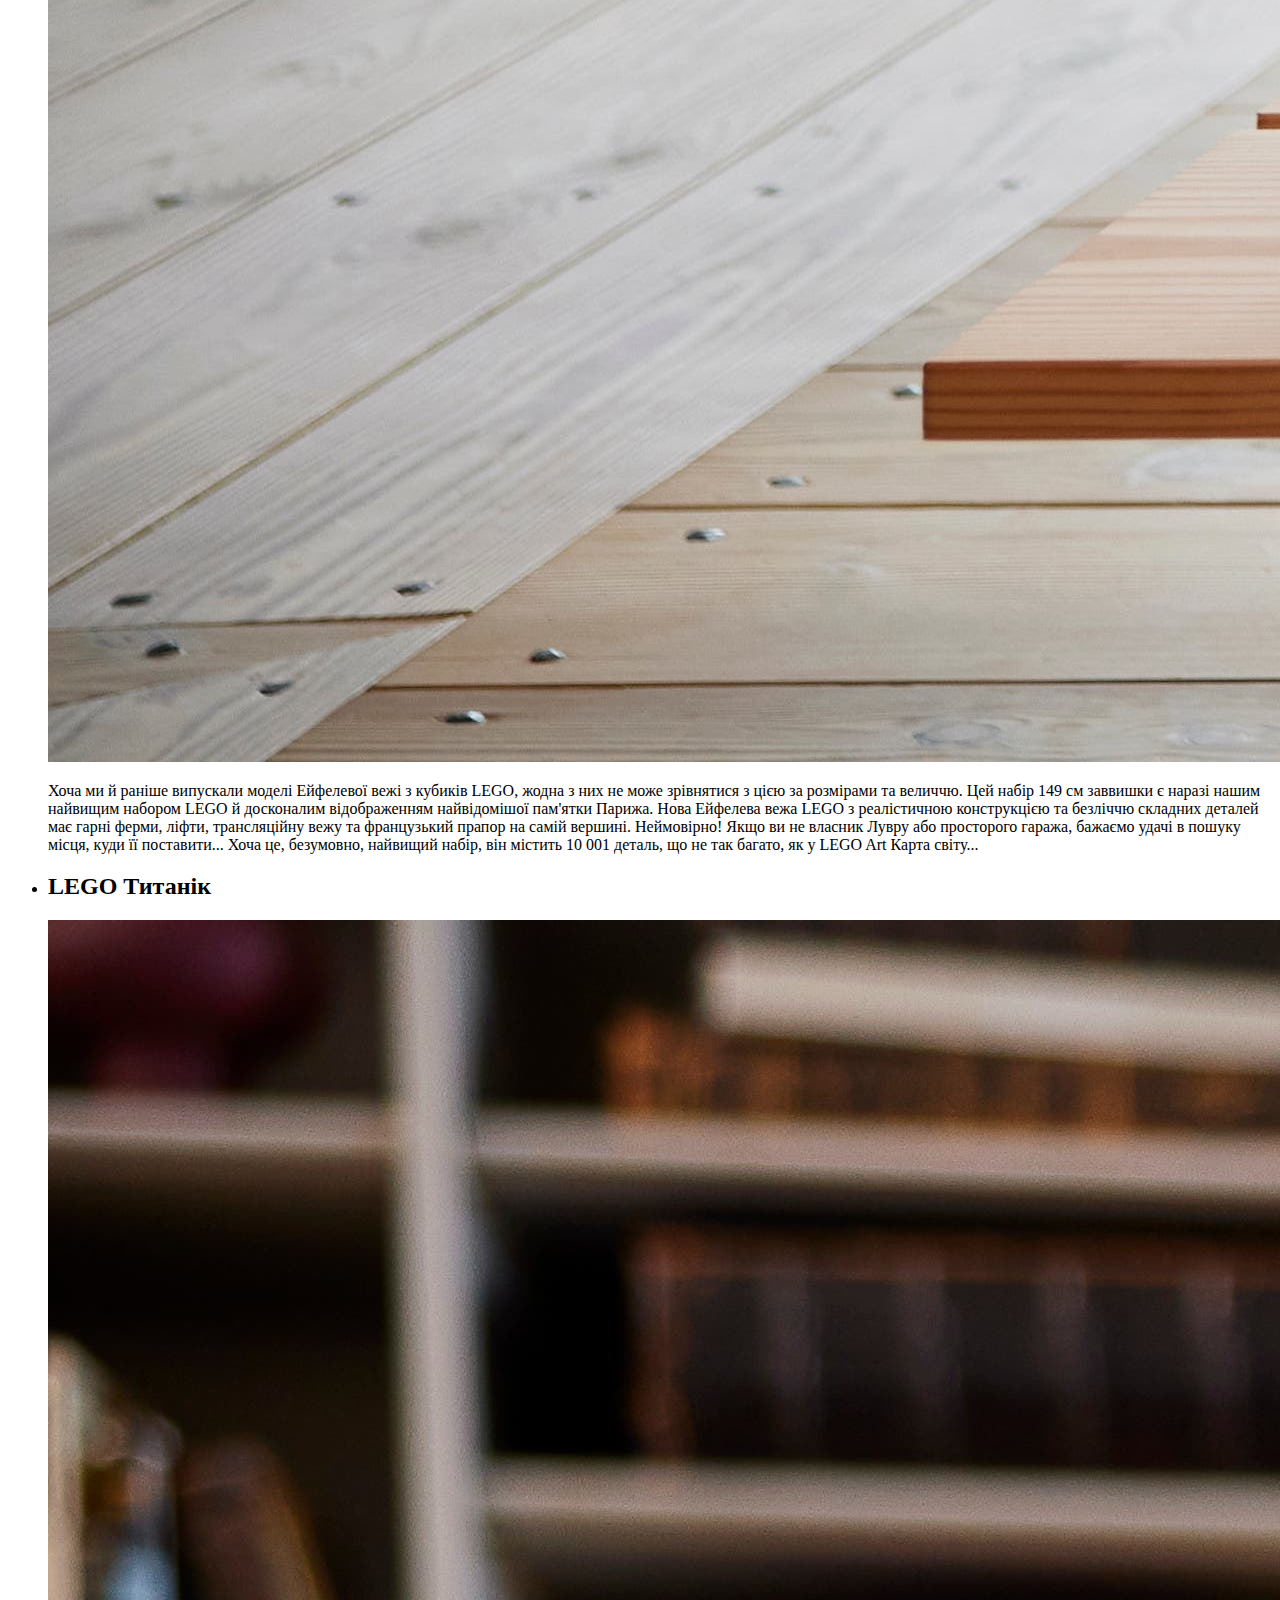
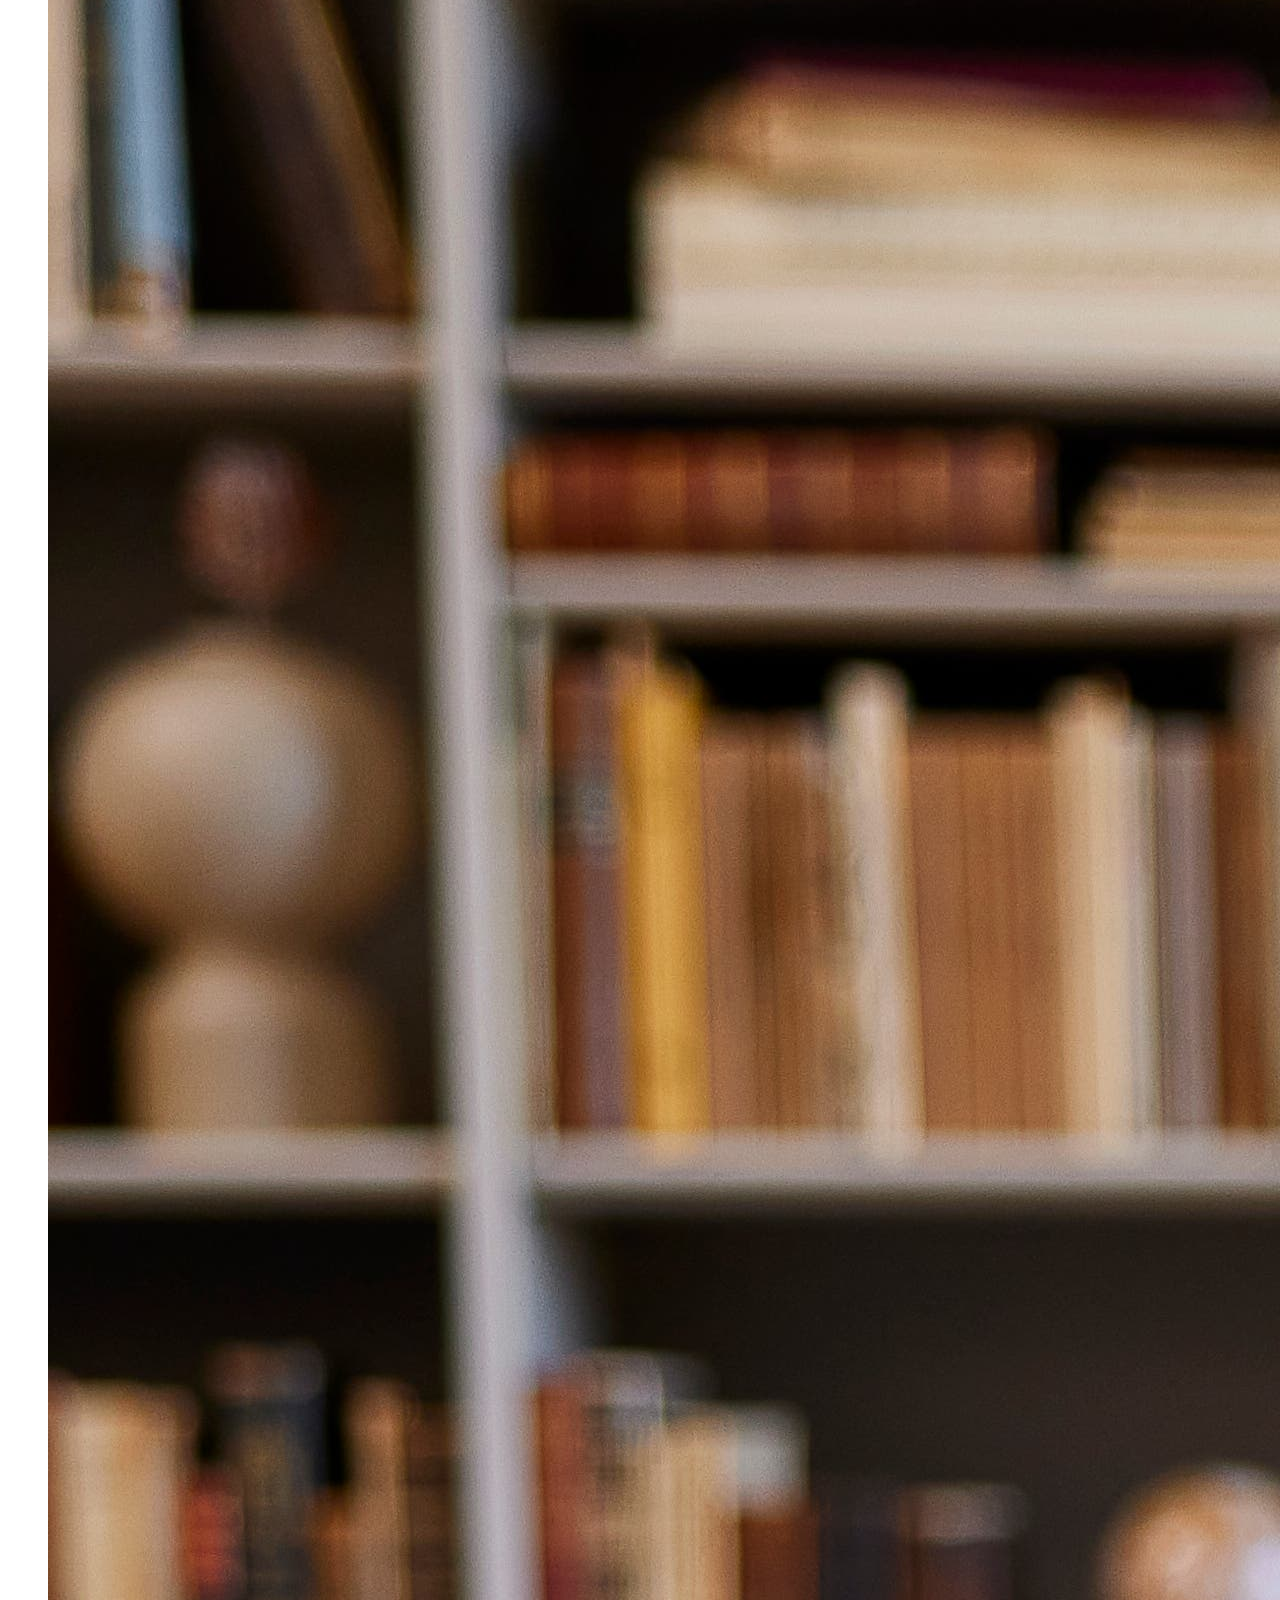
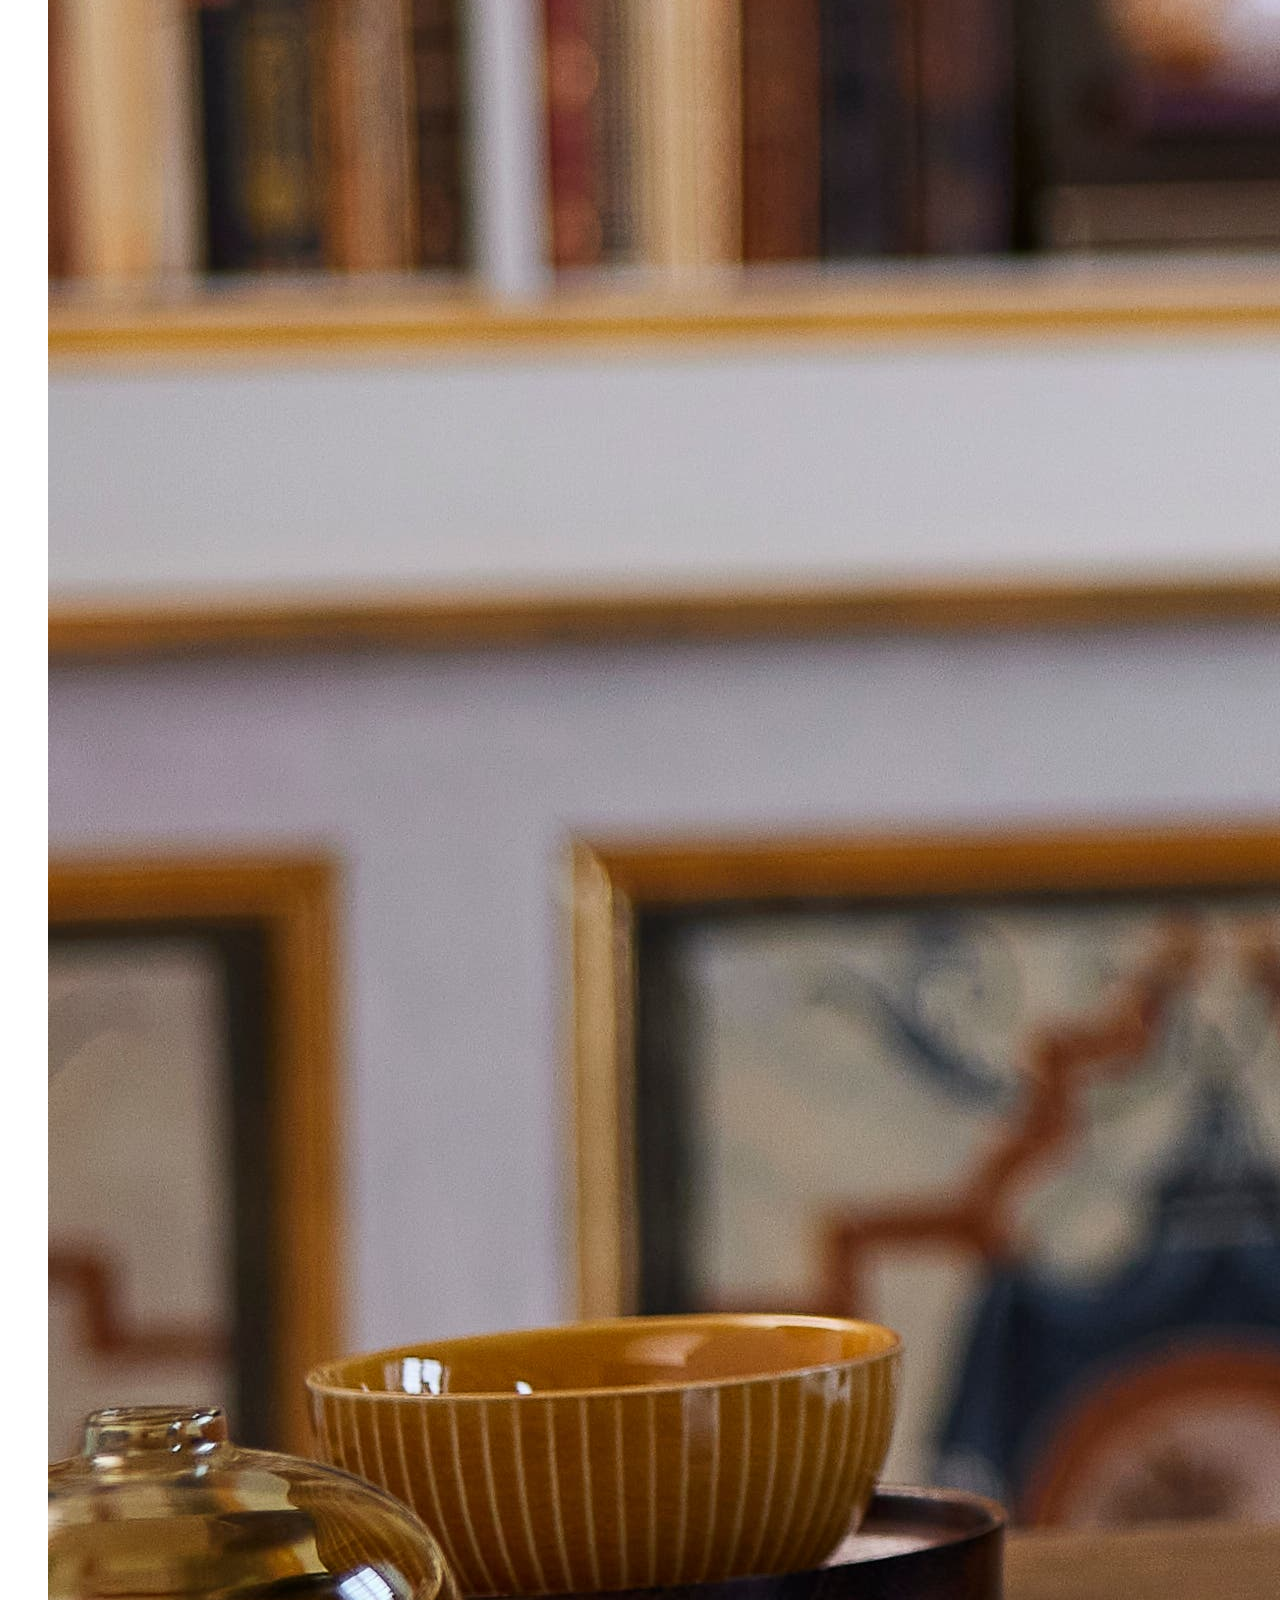
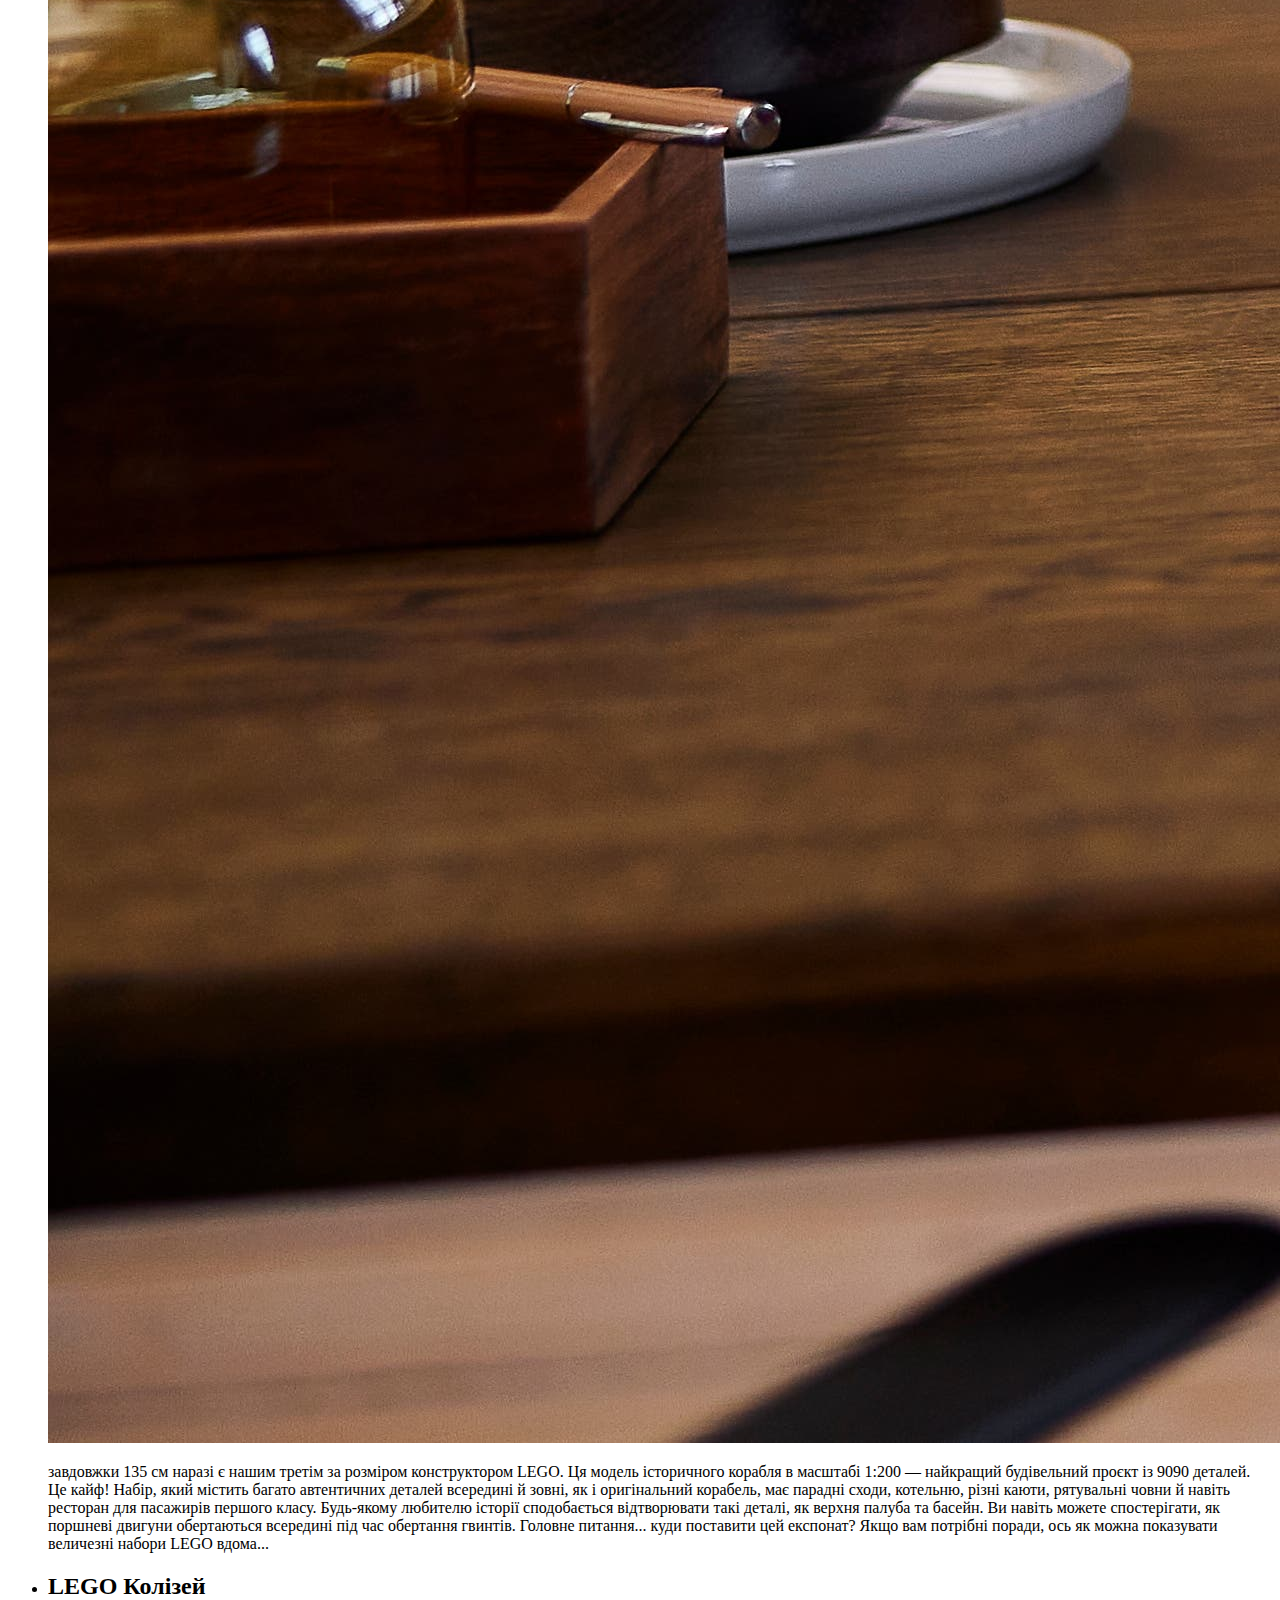
<file: new-six.html>
<!DOCTYPE html>
<html lang="en">

<head>
    <meta charset="UTF-8">
    <meta name="viewport" content="width=device-width, initial-scale=1.0">
    <title>Lego</title>
</head>

<body>
    <header class="header">
        <div class="container header-wrap">
            <a class="header-logo" href="index.html">Newspaper</a>
            <nav class="header-nav">
                <ul class="header-list">
                    <li class="header-item">
                        <a class="header-link" href="index.html">Головна сторінка</a>
                    </li>
                    <li class="header-item">
                        <a class="header-link" href="">Контакти</a>
                    </li>
                </ul>
            </nav>
        </div>
    </header>
    <main class="main">
        <div class="lego-container container">
            <h1 class="title">Топ найбільших наборів lego</h1>
            <p class="lego-text">Lego (ле́го, від дан. leg godt — «грай добре») — серії конструкторів, що являють собою
                набори деталей для збирання й моделювання різноманітних предметів. Набори Lego випускає група компаній
                The Lego Group, заснована 1932 року в Данії. Її назва виглядає і звучить як лат. і італ. lego —
                «збираю», хоча спочатку підприємство займалося випуском звичайних дерев'яних іграшок.

                Основним продуктом компанії Lego є різнобарвні пластмасові цеглинки, мініфігурки тощо. Асортимент
                деталей Lego дозволяє збирати споруди, транспортні засоби, а також рухомих роботів. Усе, що збудовано,
                можна потім розібрати на окремі деталі, використавши їх для створення інших об'єктів. Компанія Lego
                розпочала виробництво пластмасових цеглинок 1949 року. Відтоді Lego розширила сферу своєї діяльності,
                створивши фільми, ігри, конкурси, а також сім тематичних парків розваг і мініатюр, першим і найбільшим
                серед яких є Legoland на півострові Ютландія, у місті Біллунн.

                Дитячий конструктор (іграшка) для виховання, з втіленою ідеєю модульності, наочно демонструє дітям те,
                як можна вирішувати деякі технічні проблеми (зокрема, проблеми збирання, ремонту і розбирання техніки).
            </p>
            <ul class="lego-list">
                <li class="lego-item">
                    <h2 class="lego-title">LEGO Art Карта світу </h2>
                    <img class="lego-img" src="img/World_map.jpeg" alt="lego">
                    <p class="lego-text">LEGO® Art Карта світу з 11 000 деталей — це не лише наш найбільший набір LEGO
                        (за кількістю деталей), але й чудовий витвір настінного мистецтва.
                        Ви можете накласти власний відбиток на світ, створювати візерунки в океанах і вибирати, який
                        континент опиниться в центрі.
                        Після створення ви можете відстежувати свої подорожі, позначати країни за допомогою маленьких
                        кольорових шпильок або просто милуватися цією мапою як унікальним предметом домашнього декору.
                        Немає жодної іншої карти світу, яка б була схожа на цю.
                        Цей набір більше не доступний для придбання.</p>
                </li>
                <li class="lego-item">
                    <h2 class="lego-title">LEGO Ейфелева вежа</h2>
                    <img class="lego-img" src="img/Eiffel_Tower.jpeg" alt="lego">
                    <p class="lego-text">Хоча ми й раніше випускали моделі Ейфелевої вежі з кубиків LEGO, жодна з них не
                        може зрівнятися з цією за розмірами та величчю.

                        Цей набір 149 см заввишки є наразі нашим найвищим набором LEGO й досконалим відображенням
                        найвідомішої пам'ятки Парижа.

                        Нова Ейфелева вежа LEGO з реалістичною конструкцією та безліччю складних деталей має гарні
                        ферми, ліфти, трансляційну вежу та французький прапор на самій вершині. Неймовірно!

                        Якщо ви не власник Лувру або просторого гаража, бажаємо удачі в пошуку місця, куди її
                        поставити...

                        Хоча це, безумовно, найвищий набір, він містить 10 001 деталь, що не так багато, як у LEGO Art
                        Карта світу...</p>
                </li>
                <li class="lego-item">
                    <h2 class="lego-title">LEGO Титанік </h2>
                    <img class="lego-img" src="img/Titanic_1.jpeg" alt="lego">
                    <p class="lego-text">завдовжки 135 см наразі є нашим третім за розміром конструктором LEGO. Ця
                        модель історичного корабля в масштабі 1:200 — найкращий будівельний проєкт із 9090 деталей. Це
                        кайф!

                        Набір, який містить багато автентичних деталей всередині й зовні, як і оригінальний корабель,
                        має парадні сходи, котельню, різні каюти, рятувальні човни й навіть ресторан для пасажирів
                        першого класу.

                        Будь-якому любителю історії сподобається відтворювати такі деталі, як верхня палуба та басейн.
                        Ви навіть можете спостерігати, як поршневі двигуни обертаються всередині під час обертання
                        гвинтів.

                        Головне питання... куди поставити цей експонат? Якщо вам потрібні поради, ось як можна
                        показувати величезні набори LEGO вдома...</p>
                </li>
                <li class="lego-item">
                    <h2 class="lego-title">LEGO Колізей </h2>
                    <img class="lego-img" src="img/Colloseum.jpeg" alt="lego">
                    <p class="lego-text">Усього через два тисячоліття після побудови оригінального Колізею нарешті
                        з’явився його аналог із кубиків LEGO. Ця неймовірна модель містить безліч захопливих деталей,
                        гідних найбільш знакового амфітеатру в історії.

                        Цей набір налічує9036 деталей і вражає своїми розмірами. Наш дизайнер Рок Згалін Кобе пояснив:
                        «Що більше ми вдосконалювали модель для максимальної схожості з оригіналом, то більше деталей
                        доводилося додавати». Хочете дізнатися більше? Ось як ми створили Колізей LEGO...

                        Цей набір більше не доступний для придбання.</p>
                </li>
                <li class="lego-item">
                    <h2 class="lego-title">Конструктор UCS LEGO Star Wars™ Тисячолітній сокіл </h2>
                    <img class="lego-img" src="img/12_Article_Biggest_Sets_Tablet_Hero_Std.jpeg" alt="lego">
                    <p class="lego-text">Тепер, ми хотіли пожартувати про те, що раніше *великим* ми вважали конструктор
                        з 7541 деталей. Проте до нас зайшов Чубакка і сказав, щоб ми цього не робили. Він так і
                        сказав... чи попросив їсти — ми не розуміємо мову вукі.

                        Чубакка — одна із семи мініфігурок у цьому вражаючому наборі 83 см завдовжки і 60 см завширшки.
                        І (Ви не повірите), але він може виконувати складні маневри за 12 парсеків!

                        Обов’язково перегляньте відео з нашої серії Відео для Дизайнерів, де два дизайнери конструктора
                        докладно розповідають про його численні особливості.</p>
                </li>
                <a class="lego-link" href="https://www.lego.com/uk-ua/categories/adults-welcome/article/biggest-lego-sets-ever-made">Більше лего або придбати набір тут</a>
            </ul>
            <footer class="footer">
                <div class="footer-wrap container">
                    <a class="footer-logo" href="index.html">Newspaper</a>
                    <ul class="footer-list">
                        <li class="footer-item">
                            <a href="tel:+380730000000" class="footer-link">+380730000000</a>
                        </li>
                        <li class="footer-item">
                            <a href="mailto:newspaper@gmail.com" class="footer-link">newspaper@gmail.com</a>
                        </li>
                    </ul>
                </div>
            </footer>

</body>

</html>
</file>
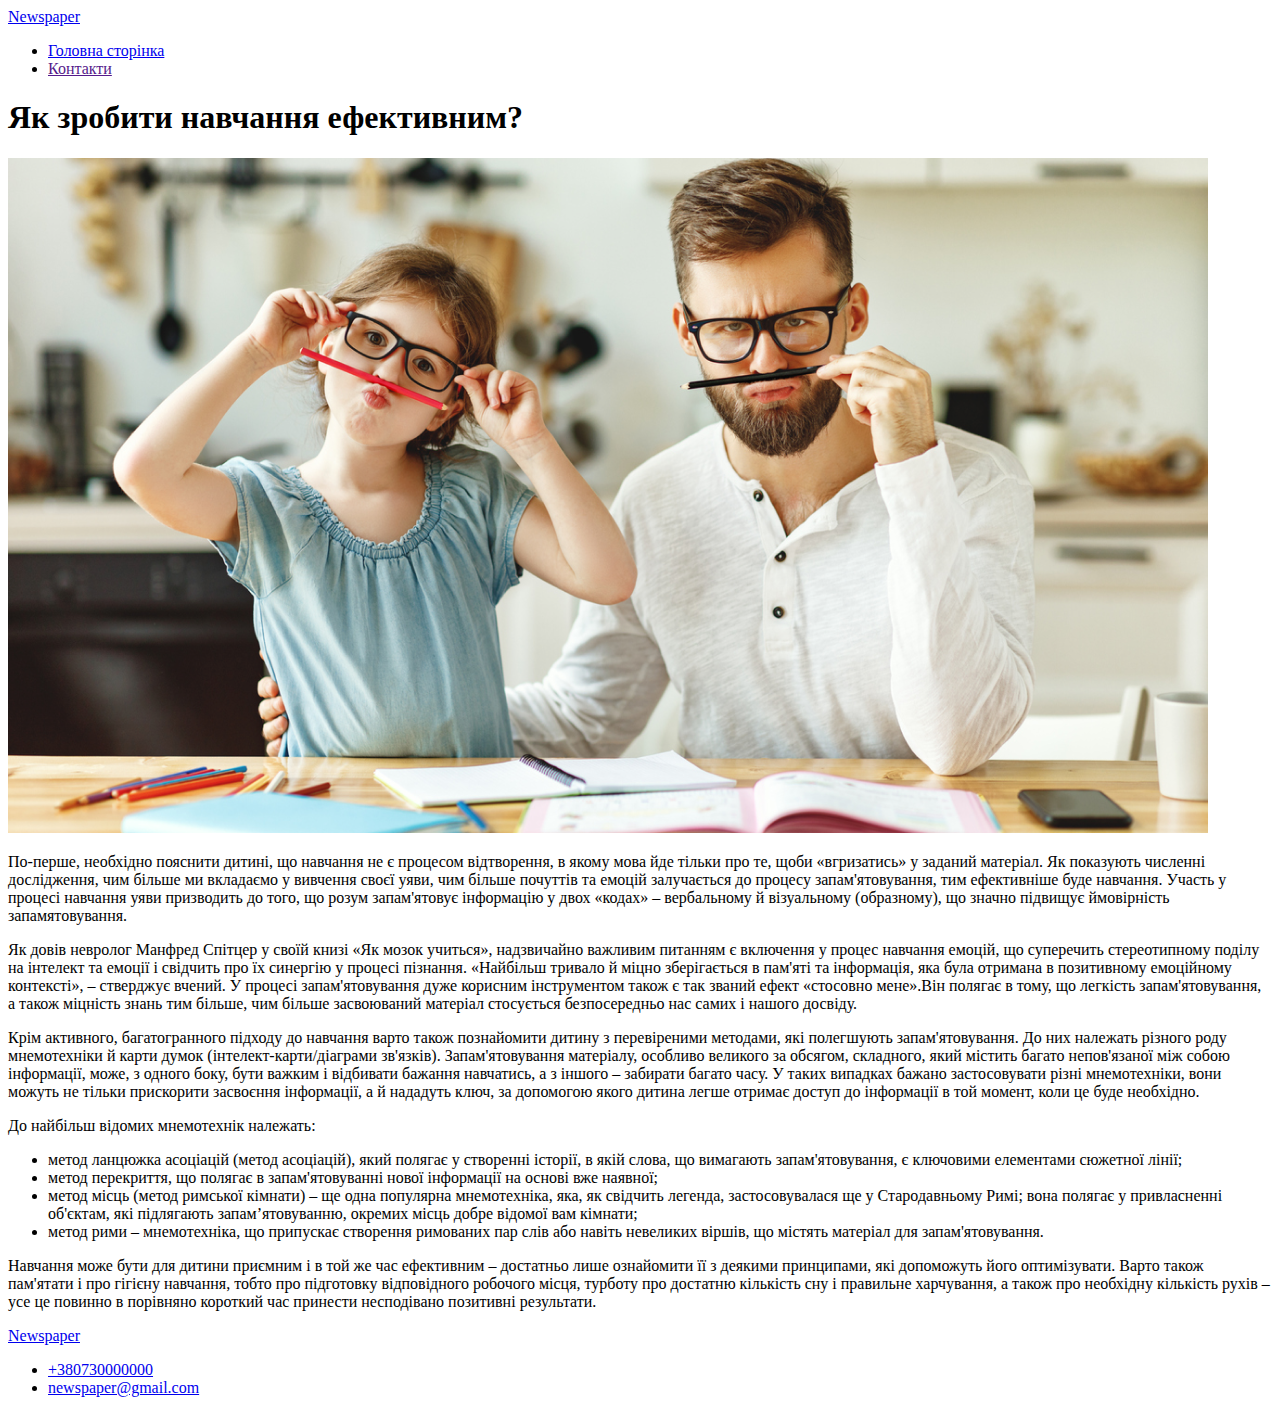
<file: new-three.html>
<!DOCTYPE html>
<html lang="en">

<head>
    <meta charset="UTF-8">
    <meta name="viewport" content="width=device-width, initial-scale=1.0">
    <title>Як зробити навчання ефективним?</title>
</head>

<body>
    <header class="header">
        <div class="container header-wrap">
            <a class="header-logo" href="index.html">Newspaper</a>
            <nav class="header-nav">
                <ul class="header-list">
                    <li class="header-item">
                        <a class="header-link" href="index.html">Головна сторінка</a>
                    </li>
                    <li class="header-item">
                        <a class="header-link" href="">Контакти</a>
                    </li>
                </ul>
            </nav>
        </div>
    </header>
    <main class="main">
        <div class="study-container container">
            <h1 class="title">Як зробити навчання ефективним?</h1>
            <img class="study-img" src="img/study.png" alt="Навчання">
            <p class="study-text">По-перше, необхідно пояснити дитині, що навчання не є процесом відтворення, в якому
                мова йде тільки про те, щоби «вгризатись» у заданий матеріал. Як показують численні дослідження, чим
                більше ми вкладаємо у вивчення своєї уяви, чим більше почуттів та емоцій залучається до процесу
                запам'ятовування, тим ефективніше буде навчання. Участь у процесі навчання уяви призводить до того, що
                розум запам'ятовує інформацію у двох «кодах» – вербальному й візуальному (образному), що значно підвищує
                ймовірність запамятовування.</p>
            <p class="study-text">Як довів невролог Манфред Спітцер у своїй книзі «Як мозок учиться», надзвичайно
                важливим питанням є включення у процес навчання емоцій, що суперечить стереотипному поділу на інтелект
                та емоції і свідчить про їх синергію у процесі пізнання. «Найбільш тривало й міцно зберігається в
                пам'яті та інформація, яка була отримана в позитивному емоційному контексті», – стверджує вчений. У
                процесі запам'ятовування дуже корисним інструментом також є так званий ефект «стосовно мене».Він полягає
                в тому, що легкість запам'ятовування, а також міцність знань тим більше, чим більше засвоюваний матеріал
                стосується безпосередньо нас самих і нашого досвіду.
            </p>
            <p class="study-text">Крім активного, багатогранного підходу до навчання варто також познайомити дитину з
                перевіреними методами, які полегшують запам'ятовування. До них належать різного роду мнемотехніки й
                карти думок (інтелект-карти/діаграми зв'язків). Запам'ятовування матеріалу, особливо великого за
                обсягом, складного, який містить багато непов'язаної між собою інформації, може, з одного боку, бути
                важким і відбивати бажання навчатись, а з іншого – забирати багато часу. У таких випадках бажано
                застосовувати різні мнемотехніки, вони можуть не тільки прискорити засвоєння інформації, а й нададуть
                ключ, за допомогою якого дитина легше отримає доступ до інформації в той момент, коли це буде необхідно.
            </p>
            <p class="study-text">До найбільш відомих мнемотехнік належать: </p>
            <ul class="study-list">
                <li class="study-item">метод ланцюжка асоціацій (метод асоціацій), який полягає у створенні історії, в
                    якій слова, що вимагають запам'ятовування, є ключовими елементами сюжетної лінії;</li>
                <li class="study-item">метод перекриття, що полягає в запам'ятовуванні нової інформації на основі вже
                    наявної;</li>
                <li class="study-item">метод місць (метод римської кімнати) – ще одна популярна мнемотехніка, яка, як
                    свідчить легенда, застосовувалася ще у Стародавньому Римі; вона полягає у привласненні об'єктам, які
                    підлягають запам’ятовуванню, окремих місць добре відомої вам кімнати;</li>
                <li class="study-item">метод рими – мнемотехніка, що припускає створення римованих пар слів або навіть
                    невеликих віршів, що містять матеріал для запам'ятовування.</li>
            </ul>
            <p class="study-text">Навчання може бути для дитини приємним і в той же час ефективним – достатньо лише
                ознайомити її з деякими принципами, які допоможуть його оптимізувати. Варто також пам'ятати і про
                гігієну навчання, тобто про підготовку відповідного робочого місця, турботу про достатню кількість сну і
                правильне харчування, а також про необхідну кількість рухів – усе це повинно в порівняно короткий час
                принести несподівано позитивні результати.</p>
        </div>
    </main>
    <footer class="footer">
        <div class="footer-wrap container">
           <a class="footer-logo" href="index.html">Newspaper</a>
           <ul class="footer-list">
               <li class="footer-item" >
                   <a href="tel:+380730000000" class="footer-link">+380730000000</a>
               </li>
               <li class="footer-item" >
                   <a href="mailto:newspaper@gmail.com" class="footer-link">newspaper@gmail.com</a>
               </li>
           </ul>
        </div>
           </footer>
</body>

</html>
</file>
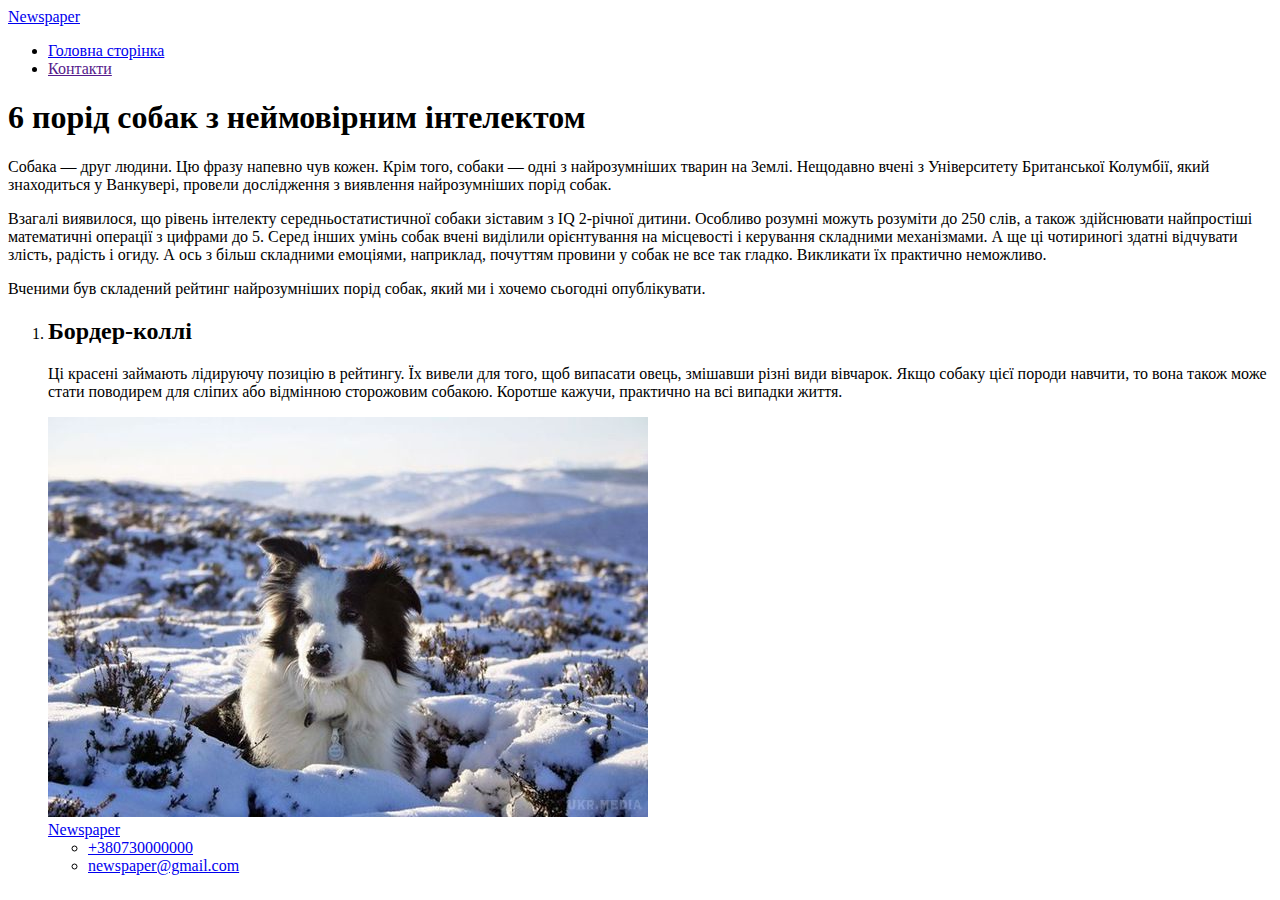
<file: new-two.html>
<!DOCTYPE html>
<html lang="en">

<head>
    <meta charset="UTF-8">
    <meta name="viewport" content="width=device-width, initial-scale=1.0">
    <title>6 порід собак з неймовірним інтелектом</title>
</head>

<body>
    <header class="header">
        <div class="container header-wrap">
            <a class="header-logo" href="index.html">Newspaper</a>
            <nav class="header-nav">
                <ul class="header-list">
                    <li class="header-item">
                        <a class="header-link" href="index.html">Головна сторінка</a>
                    </li>
                    <li class="header-item">
                        <a class="header-link" href="">Контакти</a>
                    </li>
                </ul>
            </nav>
        </div>
    </header>
    <main class="main">
        <div class="dog-container container">
            <h1 class="title">6 порід собак з неймовірним інтелектом</h1>
            <p class="dog-text">Собака — друг людини. Цю фразу напевно чув кожен. Крім того, собаки — одні з
                найрозумніших тварин на Землі. Нещодавно вчені з Університету Британської Колумбії, який знаходиться у
                Ванкувері, провели дослідження з виявлення найрозумніших порід собак.</p>
            <p class="dog-text">Взагалі виявилося, що рівень інтелекту середньостатистичної собаки зіставим з IQ
                2-річної дитини. Особливо розумні можуть розуміти до 250 слів, а також здійснювати найпростіші
                математичні операції з цифрами до 5. Серед інших умінь собак вчені виділили орієнтування на місцевості і
                керування складними механізмами. А ще ці чотириногі здатні відчувати злість, радість і огиду. А ось з
                більш складними емоціями, наприклад, почуттям провини у собак не все так гладко. Викликати їх практично
                неможливо.</p>
            <p class="dog-text">Вченими був складений рейтинг найрозумніших порід собак, який ми і хочемо сьогодні
                опублікувати.</p>
            <ol class="dog-list">
                <li class="dog-item">
                    <h2 class="dog-title">Бордер-коллі</h2>
                    <p class="dog-text">Ці красені займають лідируючу позицію в рейтингу. Їх вивели для того, щоб
                        випасати овець, змішавши різні види вівчарок. Якщо собаку цієї породи навчити, то вона також
                        може стати поводирем для сліпих або відмінною сторожовим собакою. Коротше кажучи, практично на
                        всі випадки життя.</p>
                    <img src="img/dog-1.jpg" alt="Бордер-коллі" class="dog-img">
                </li>
    <footer class="footer">
        <div class="footer-wrap container">
           <a class="footer-logo" href="index.html">Newspaper</a>
           <ul class="footer-list">
               <li class="footer-item" >
                   <a href="tel:+380730000000" class="footer-link">+380730000000</a>
               </li>
               <li class="footer-item" >
                   <a href="mailto:newspaper@gmail.com" class="footer-link">newspaper@gmail.com</a>
               </li>
           </ul>
        </div>
           </footer>
</body>

</html>
</file>
<file: style.css>
body{
    margin: 0;
}
h1, h2, p{
    margin: 0;
}
a{
    text-decoration: none;
}
.container{
    width: 1200px;
    margin: 0 auto;
}
ul{
    list-style: none;
    margin: 0;
    padding: 0;
}
/* Header */
.header{
    background-color: #aa43a2;
    padding: 30px 0;
}
.header-wrap{
    display: flex;
    justify-content: space-between;
    align-items: center;
}
.header-logo{
    color: #fec830;
    font-size: 30px;
    font-weight: 700;
}
.nav-list{
    display: flex;
    gap: 20px;
    justify-content: center;
}
.nav-item{
    padding: 10px;
    border-radius: 4px;
    background-color:rgb(247, 247, 247);
    box-shadow: 0px 2px 1px -1px rgba(0, 0, 0, 0.2);
    color: black;
    font-size: 18px;
}
.nav-item:hover{
    background-color: white;
}
/* Main */
.main{
    background-color: #fdd875;
    padding: 80px 0;
}
.title-wrap{
    background-color: white;
    padding: 25px 0;
    border: 1px solid grey;
    border-radius: 20px;
    box-shadow: 0px 1px 1px RGB(0 0 0/12%), 0px 4px 4px RGB(0 0 0/6%), 1px 4px 6px RGB(0 0 0/16%);
}
.title{
    text-align: center;
    font-size: 40px;
}
/* News */
.news{
    background-color: rgb(247, 247, 247);
    padding: 30px;
    margin: 30px 0 0 0;
    border: 1px solid grey;
    border-radius: 20px;
    box-shadow: 0px 1px 1px RGB(0 0 0/12%), 0px 4px 4px RGB(0 0 0/6%), 1px 4px 6px RGB(0 0 0/16%);
}
.news-list{
    display: flex;
    justify-content: space-between;
    flex-wrap: wrap;
}
.news-item{
    width: 330px;
    background-color: white;
    padding: 15px;
    border-radius: 8px;
    border: 1px solid rgb(224, 223, 223);
}
.news-img{
    width: 100%;
    height: 240px;
}
</file>
